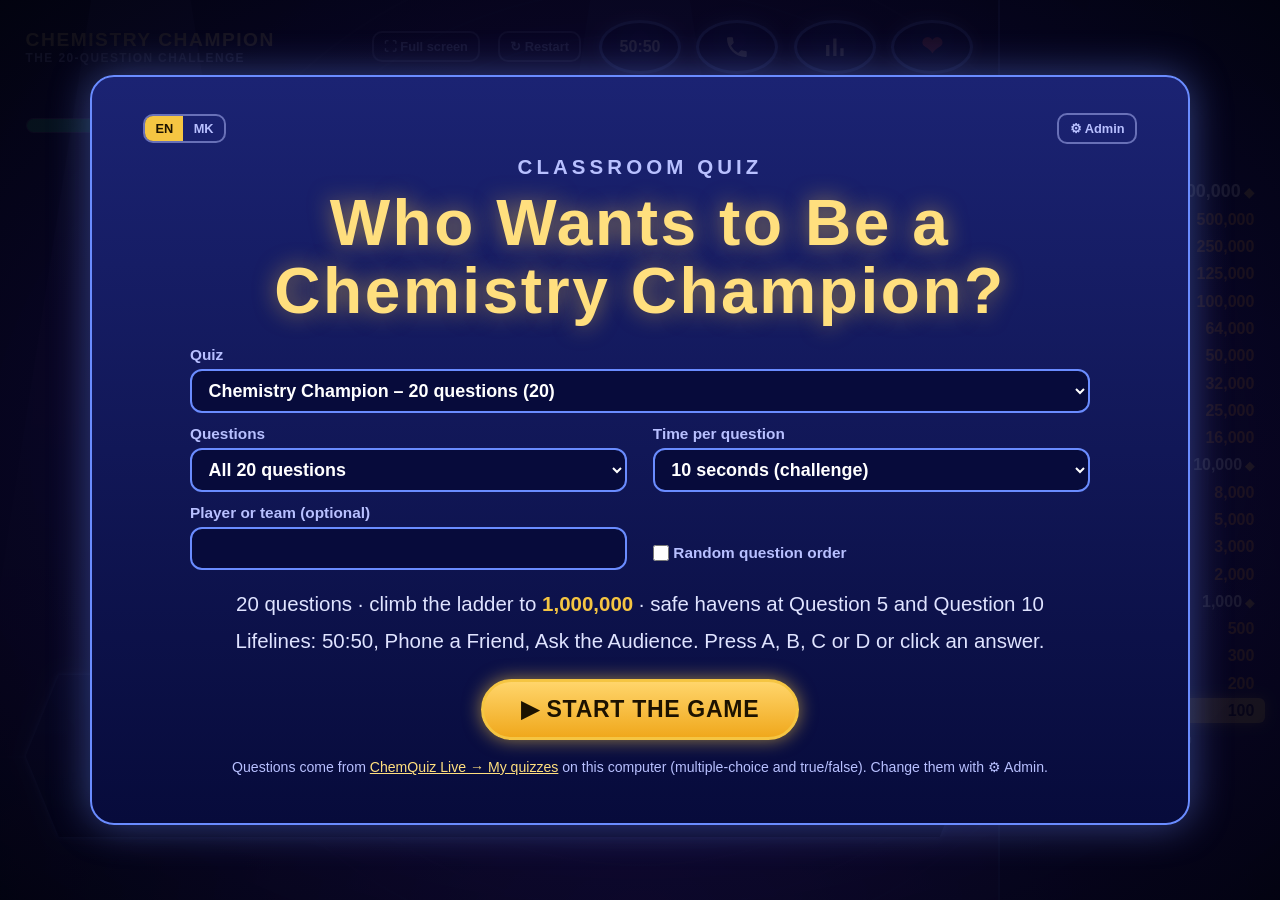
<file: chemquiz/champion/index.html>
<!DOCTYPE html>
<html lang="en">
<head>
<meta charset="UTF-8">
<meta name="viewport" content="width=device-width, initial-scale=1.0">
<title>Chemistry Champion</title>
<meta name="description" content="Classroom chemistry quiz game with a prize ladder, lifelines and an admin mode.">
<style>
  :root {
    --bg1: #05061a;
    --bg2: #120a3a;
    --bg3: #23125e;
    --gold: #f5c542;
    --gold2: #ffdf7e;
    --line: #6a8cff;
    --panel: #0b0f3d;
    --panel2: #141a5c;
    --text: #ffffff;
    --muted: #b8c0ff;
    --green: #1fbf5a;
    --red: #e0313b;
    --orange: #ff9d1e;
    --bg4: #3a1a8c;
    --hex1: #1b2373;
    --hex2: #070b3b;
  }
  * { box-sizing: border-box; margin: 0; padding: 0; }
  html, body { height: 100%; }
  body {
    font-family: "Segoe UI", "Trebuchet MS", Arial, sans-serif;
    color: var(--text);
    background: radial-gradient(ellipse at 50% 120%, var(--bg4) 0%, var(--bg3) 25%, var(--bg2) 55%, var(--bg1) 100%);
    overflow: hidden;
    user-select: none;
  }

  /* ---------- studio lights ---------- */
  .studio { position: fixed; inset: 0; pointer-events: none; overflow: hidden; z-index: 0; }
  .beam {
    position: absolute; top: -20%; width: 34vw; height: 140vh;
    background: linear-gradient(to bottom, rgba(160,140,255,0.28), rgba(120,90,255,0.06) 60%, transparent 85%);
    clip-path: polygon(45% 0, 55% 0, 100% 100%, 0 100%);
    filter: blur(6px);
    transform-origin: 50% 0;
    animation: sweep 9s ease-in-out infinite alternate;
  }
  .beam.b1 { left: -6vw;  animation-delay: 0s; }
  .beam.b2 { left: 33vw;  animation-delay: -3s; opacity: .7; }
  .beam.b3 { right: -6vw; animation-delay: -6s; }
  @keyframes sweep { from { transform: rotate(-14deg); } to { transform: rotate(14deg); } }
  .floor {
    position: absolute; left: 50%; bottom: -30vh; width: 120vw; height: 60vh; transform: translateX(-50%);
    background: radial-gradient(ellipse at center, rgba(110,80,255,0.45), transparent 65%);
  }
  .rings {
    position: absolute; left: 50%; top: 50%; width: 120vmin; height: 120vmin; transform: translate(-50%,-50%);
    border-radius: 50%;
    background: repeating-radial-gradient(circle, rgba(140,120,255,0.07) 0 2px, transparent 2px 46px);
    animation: spin 60s linear infinite;
  }
  @keyframes spin { to { transform: translate(-50%,-50%) rotate(360deg); } }

  /* ---------- layout ---------- */
  #app { position: relative; z-index: 1; height: 100vh; display: grid; grid-template-columns: 1fr minmax(260px, 22vw); }
  #main { display: flex; flex-direction: column; padding: 2.2vh 2vw 3vh; min-width: 0; }
  #ladder {
    background: linear-gradient(180deg, rgba(8,10,45,0.92), rgba(20,14,70,0.92));
    border-left: 2px solid rgba(106,140,255,0.5);
    padding: 1.6vh 1.2vw; display: flex; flex-direction: column; justify-content: center;
  }

  /* top bar */
  .topbar { display: flex; align-items: center; justify-content: space-between; gap: 2vw; }
  .brand { font-weight: 800; letter-spacing: .08em; font-size: clamp(14px, 1.5vw, 24px); color: var(--gold2); text-transform: uppercase; }
  .brand small { display: block; color: var(--muted); font-weight: 600; letter-spacing: .12em; font-size: .62em; }
  .lifelines { display: flex; gap: 1.2vw; }
  .life {
    width: clamp(64px, 6.4vw, 110px); height: clamp(42px, 4.2vw, 70px); border-radius: 50%;
    border: 3px solid var(--line); background: radial-gradient(circle at 50% 35%, var(--hex1), var(--hex2));
    color: #fff; font-weight: 800; font-size: clamp(13px, 1.25vw, 22px); cursor: pointer;
    box-shadow: 0 0 14px rgba(106,140,255,0.6); transition: transform .15s, opacity .3s;
    display: flex; align-items: center; justify-content: center; text-align: center; line-height: 1;
  }
  .life svg { width: 55%; height: 55%; fill: #fff; }
  .life:hover:not(:disabled) { transform: scale(1.08); }
  .life:disabled { opacity: .35; cursor: not-allowed; position: relative; }
  .life:disabled::after {
    content: ""; position: absolute; width: 110%; height: 4px; background: var(--red); transform: rotate(-28deg); border-radius: 2px;
  }
  .iconbtn {
    background: transparent; border: 2px solid rgba(184,192,255,.5); color: var(--muted); border-radius: 10px;
    padding: .45em .8em; font-size: clamp(12px, 1vw, 16px); cursor: pointer; font-weight: 700;
  }
  .iconbtn:hover { color: #fff; border-color: #fff; }

  /* timer */
  .timerwrap { margin-top: 2.2vh; display: flex; align-items: center; gap: 1.2vw; }
  .timerbar { flex: 1; height: clamp(12px, 1.6vh, 20px); border-radius: 20px; background: rgba(255,255,255,0.12); overflow: hidden; border: 1px solid rgba(255,255,255,.25); }
  .timerfill { height: 100%; width: 100%; background: linear-gradient(90deg, #22d36b, #f5c542, #ff4d4d); background-size: 300% 100%; transition: width .1s linear; }
  .timernum {
    width: clamp(54px, 5vw, 86px); height: clamp(54px, 5vw, 86px); border-radius: 50%; display: flex; align-items: center; justify-content: center;
    font-size: clamp(24px, 2.6vw, 44px); font-weight: 800; border: 3px solid var(--gold); background: rgba(10,12,60,.85);
    box-shadow: 0 0 18px rgba(245,197,66,.5);
  }
  .timernum.low { border-color: var(--red); color: #ff8b8b; animation: pulse .5s infinite alternate; }
  @keyframes pulse { to { transform: scale(1.08); } }

  /* question */
  .stage { flex: 1; display: flex; flex-direction: column; justify-content: flex-end; gap: 3vh; padding-bottom: 1vh; }
  .qmeta { text-align: center; color: var(--gold2); font-weight: 700; letter-spacing: .14em; text-transform: uppercase; font-size: clamp(14px, 1.4vw, 24px); }
  .qmeta span { color: var(--muted); }
  .hex {
    position: relative; background: linear-gradient(180deg, var(--hex1), var(--hex2));
    clip-path: polygon(3.5% 0, 96.5% 0, 100% 50%, 96.5% 100%, 3.5% 100%, 0 50%);
    padding: 0 6%;
  }
  .hexwrap { position: relative; filter: drop-shadow(0 0 2px var(--line)) drop-shadow(0 0 10px rgba(106,140,255,.45)); }
  .hexwrap::before { content: ""; position: absolute; left: -3vw; right: -3vw; top: 50%; height: 2px; background: linear-gradient(90deg, transparent, var(--line), transparent); z-index: -1; }
  .question {
    min-height: clamp(110px, 18vh, 220px); display: flex; align-items: center; justify-content: center; text-align: center;
    font-size: clamp(22px, 2.7vw, 52px); font-weight: 700; line-height: 1.25;
  }
  .answers { display: grid; grid-template-columns: 1fr 1fr; gap: 2.2vh 2.5vw; }
  .answer { cursor: pointer; transition: transform .12s; }
  .answer .hex { min-height: clamp(64px, 10vh, 120px); display: flex; align-items: center; gap: 1.2vw; font-size: clamp(18px, 2.1vw, 40px); font-weight: 600; transition: background .2s; }
  .answer .letter { color: var(--orange); font-weight: 900; min-width: 1.4em; }
  .answer:hover:not(.locked):not(.hidden) { transform: translateY(-2px); }
  .answer:hover:not(.locked):not(.hidden) .hex { background: linear-gradient(180deg, #2a3496, #0d1350); }
  .answer.selected .hex { background: linear-gradient(180deg, #ffb13b, #d46d00); color: #1b0f00; }
  .answer.selected .letter { color: #fff; }
  .answer.correct .hex { background: linear-gradient(180deg, #3ee07c, #0f8a3b); color: #fff; animation: flash .35s 4 alternate; }
  .answer.correct .letter { color: #fff; }
  .answer.wrong .hex { background: linear-gradient(180deg, #ff5a63, #a3141c); color: #fff; }
  .answer.wrong .letter { color: #fff; }
  .answer.hidden { visibility: hidden; }
  .answer.locked { cursor: default; }
  @keyframes flash { from { filter: brightness(1); } to { filter: brightness(1.45); } }
  .suspense .answer.selected .hex { animation: suspense .6s infinite alternate; }
  @keyframes suspense { from { filter: brightness(.85); } to { filter: brightness(1.3); } }

  /* ladder */
  .ladder-title { text-align: center; color: var(--gold2); font-weight: 800; letter-spacing: .12em; margin-bottom: 1vh; font-size: clamp(13px, 1.1vw, 18px); }
  .rungs { list-style: none; display: flex; flex-direction: column-reverse; gap: .25vh; }
  .rung {
    display: flex; justify-content: space-between; align-items: center; padding: .28vh .8vw; border-radius: 6px;
    font-size: clamp(13px, 1.25vw, 22px); font-weight: 700; color: var(--orange); line-height: 1.25;
  }
  .rung .n { color: var(--muted); width: 2.2em; }
  .rung.safe { color: #fff; }
  .rung.safe .amt::after { content: " ◆"; color: var(--gold); font-size: .75em; }
  .rung.done { opacity: .55; }
  .rung.current { background: linear-gradient(90deg, #f5a623, #ffcf5c); color: #1c1200; box-shadow: 0 0 14px rgba(245,197,66,.7); }
  .rung.current .n { color: #1c1200; }
  .rung.top { font-size: clamp(14px, 1.4vw, 25px); }
  .ladder-note { margin-top: 1.2vh; font-size: clamp(11px, .85vw, 14px); color: var(--muted); text-align: center; }

  /* overlays */
  .overlay {
    position: fixed; inset: 0; z-index: 20; display: none; align-items: center; justify-content: center;
    background: radial-gradient(ellipse at center, rgba(20,10,70,.86), rgba(2,3,15,.95));
  }
  .overlay.show { display: flex; animation: fadein .35s; }
  @keyframes fadein { from { opacity: 0; } }
  .card {
    width: min(92vw, 1100px); max-height: 92vh; overflow: auto; text-align: center; padding: 4vh 4vw;
    background: linear-gradient(180deg, var(--hex1), var(--hex2)); border: 2px solid var(--line);
    border-radius: 24px; box-shadow: 0 0 40px rgba(106,140,255,.45);
  }
  .card h1 { font-size: clamp(34px, 5vw, 86px); color: var(--gold2); letter-spacing: .04em; line-height: 1.05; text-shadow: 0 0 22px rgba(245,197,66,.55); }
  .card h2 { font-size: clamp(22px, 2.6vw, 44px); margin: 1.6vh 0; }
  .card p { font-size: clamp(16px, 1.6vw, 28px); color: #dfe3ff; margin: 1vh 0; line-height: 1.4; }
  .big { font-size: clamp(40px, 6vw, 110px) !important; font-weight: 900; color: var(--gold) !important; margin: 1vh 0 !important; }
  .btn {
    font-size: clamp(18px, 1.8vw, 32px); font-weight: 800; padding: .6em 1.6em; margin: 1.6vh .6vw 0; border-radius: 60px; cursor: pointer;
    border: 3px solid var(--gold); color: #1c1200; background: linear-gradient(180deg, #ffd56b, #f0a81c);
    box-shadow: 0 0 18px rgba(245,197,66,.6); letter-spacing: .03em;
  }
  .btn.ghost { background: transparent; color: #fff; border-color: var(--line); box-shadow: 0 0 14px rgba(106,140,255,.5); }
  .btn:hover { filter: brightness(1.1); transform: translateY(-1px); }
  .toggle { display: inline-flex; align-items: center; gap: .6em; font-size: clamp(15px, 1.4vw, 24px); color: var(--muted); margin-top: 2vh; cursor: pointer; }
  .toggle input { width: 1.2em; height: 1.2em; accent-color: var(--gold); }

  #teacherScreen { z-index: 22; }
  .final h2 { font-size: clamp(36px, 5vw, 90px); color: var(--gold2); font-style: italic; }

  /* audience chart */
  .chart { display: flex; justify-content: center; align-items: flex-end; gap: 3vw; height: 38vh; margin: 3vh 0 1vh; }
  .bar { width: clamp(50px, 7vw, 120px); display: flex; flex-direction: column; align-items: center; justify-content: flex-end; height: 100%; }
  .bar .fill { width: 100%; background: linear-gradient(180deg, #8fb0ff, #3a55d8); border: 2px solid #c9d6ff; border-radius: 8px 8px 0 0; height: 0; transition: height 1.4s cubic-bezier(.2,.8,.2,1); }
  .bar .pct { font-size: clamp(18px, 2vw, 36px); font-weight: 800; margin-bottom: .4vh; }
  .bar .lab { font-size: clamp(22px, 2.4vw, 42px); font-weight: 900; color: var(--orange); margin-top: .6vh; }

  .phone .bubble {
    display: inline-block; max-width: 760px; text-align: left; background: #fff; color: #161a3a; border-radius: 22px 22px 22px 4px;
    padding: 2.4vh 2vw; font-size: clamp(18px, 2vw, 34px); line-height: 1.4; margin-top: 2vh; box-shadow: 0 6px 30px rgba(0,0,0,.4);
  }
  .typing::after { content: "▍"; animation: blink .7s infinite; }
  @keyframes blink { 50% { opacity: 0; } }

  table.key { margin: 2vh auto 0; border-collapse: collapse; font-size: clamp(14px, 1.3vw, 22px); }
  table.key th, table.key td { border: 1px solid rgba(106,140,255,.45); padding: .45em .9em; text-align: left; }
  table.key th { background: rgba(245,197,66,.18); color: var(--gold2); }
  table.key tr.miss td { color: #ff9ea4; }
  .keygrid { display: grid; grid-template-columns: 1fr 1fr; gap: 0 2vw; }
  .scoretable { margin: 2vh auto 0; border-collapse: collapse; font-size: clamp(14px, 1.3vw, 22px); }
  .scoretable td { padding: .3em 1em; border-bottom: 1px solid rgba(255,255,255,.15); text-align: left; }
  .scoretable tr.me td { color: var(--gold); font-weight: 800; }

  .toast {
    position: fixed; left: 50%; top: 18vh; transform: translateX(-50%); z-index: 30; pointer-events: none;
    font-size: clamp(26px, 3.6vw, 64px); font-weight: 900; color: var(--gold2); text-shadow: 0 0 24px rgba(245,197,66,.8);
    opacity: 0; transition: opacity .3s; white-space: nowrap;
  }
  .toast.show { opacity: 1; }
  #confetti { position: fixed; inset: 0; z-index: 25; pointer-events: none; }

  .setup { display: grid; grid-template-columns: 1fr 1fr; gap: 1.4vh 2vw; text-align: left; margin: 2.4vh auto 0; max-width: 900px; }
  .setup label { display: flex; flex-direction: column; gap: .5vh; color: var(--muted); font-weight: 700; font-size: clamp(14px, 1.2vw, 20px); }
  .setup label.wide { grid-column: 1 / -1; }
  .setup select, .setup input[type=text] { font: inherit; font-size: clamp(16px, 1.4vw, 24px); font-weight: 700; color: #fff; background: var(--hex2); border: 2px solid var(--line); border-radius: 12px; padding: .5em .7em; }
  .setup .toggle { flex-direction: row; margin-top: 0; align-self: end; padding-bottom: .5em; }
  .note { font-size: clamp(13px, 1.1vw, 18px) !important; color: var(--muted) !important; }
  .note a { color: var(--gold2); }
  .warn { color: #ffb3b8 !important; font-weight: 700; }
  .cardtop { display: flex; justify-content: space-between; align-items: center; margin-bottom: 1vh; }
  .langsw { display: flex; gap: 0; border: 2px solid rgba(184,192,255,.5); border-radius: 10px; overflow: hidden; }
  .langsw button { background: transparent; color: var(--muted); border: 0; padding: .4em .8em; font-weight: 800; cursor: pointer; font-size: clamp(12px, 1vw, 16px); }
  .langsw button.on { background: var(--gold); color: #1c1200; }
  .life.heart { cursor: default; font-size: clamp(20px, 2vw, 34px); color: #ff6b81; }
  .life.used { opacity: .35; position: relative; }
  .life.used::after { content: ""; position: absolute; width: 110%; height: 4px; background: var(--red); transform: rotate(-28deg); border-radius: 2px; }

  /* ---------- admin ---------- */
  #adminScreen, #pinScreen { z-index: 40; }
  .admin { width: min(96vw, 1200px); text-align: left; padding: 2.4vh 2.4vw; display: flex; flex-direction: column; gap: 1.4vh; height: 92vh; }
  .admin h2 { margin: 0; color: var(--gold2); font-size: clamp(22px, 2vw, 34px); }
  .adhead { display: flex; justify-content: space-between; align-items: center; gap: 1vw; }
  .tabs { display: flex; flex-wrap: wrap; gap: .5vw; border-bottom: 2px solid rgba(106,140,255,.4); padding-bottom: 1vh; }
  .tab { background: transparent; border: 2px solid transparent; color: var(--muted); font-weight: 800; font-size: clamp(13px, 1vw, 17px); padding: .45em .9em; border-radius: 10px; cursor: pointer; }
  .tab.on { background: var(--gold); color: #1c1200; }
  .tab:hover:not(.on) { border-color: var(--line); color: #fff; }
  .pane { flex: 1; overflow: auto; padding-right: .6vw; font-size: clamp(14px, 1.1vw, 18px); }
  .pane h3 { color: var(--gold2); margin: 1.6vh 0 .8vh; font-size: clamp(16px, 1.3vw, 22px); }
  .pane h3:first-child { margin-top: 0; }
  .frm { display: grid; grid-template-columns: repeat(auto-fill, minmax(260px, 1fr)); gap: 1.2vh 1.4vw; }
  .frm label, .fld { display: flex; flex-direction: column; gap: .4vh; color: var(--muted); font-weight: 700; }
  .frm label.wide { grid-column: 1 / -1; }
  .admin input[type=text], .admin input[type=number], .admin input[type=password], .admin select, .admin textarea {
    font: inherit; font-weight: 600; color: #fff; background: rgba(0,0,0,.35); border: 2px solid rgba(106,140,255,.6); border-radius: 10px; padding: .45em .65em; width: 100%; }
  .admin textarea { resize: vertical; }
  .admin input:focus, .admin select:focus, .admin textarea:focus { outline: 2px solid var(--gold); }
  .chk { display: flex !important; flex-direction: row !important; align-items: center; gap: .6em; color: #fff !important; font-weight: 700; cursor: pointer; }
  .chk input { width: 1.2em; height: 1.2em; accent-color: var(--gold); flex: 0 0 auto; }
  .hint { color: var(--muted); font-size: .85em; font-weight: 600; margin: .4vh 0; }
  .card.admin p { font-size: clamp(13px, 1vw, 16px); margin: .5vh 0; line-height: 1.4; }
  .card.admin p.hint, .card.admin span.hint { color: var(--muted); }
  .sbtn { font: inherit; font-weight: 800; font-size: clamp(13px, 1vw, 17px); padding: .5em 1.1em; border-radius: 30px; cursor: pointer; border: 2px solid var(--gold); background: linear-gradient(180deg, #ffd56b, #f0a81c); color: #1c1200; }
  .sbtn.ghost { background: transparent; color: #fff; border-color: var(--line); }
  .sbtn.danger { background: transparent; color: #ff9ea4; border-color: #ff9ea4; }
  .row { display: flex; flex-wrap: wrap; gap: .8vw; align-items: center; margin: 1vh 0; }
  .lt { border-collapse: collapse; width: 100%; max-width: 720px; }
  .lt td, .lt th { padding: .25em .6em; border-bottom: 1px solid rgba(255,255,255,.12); text-align: left; }
  .lt th { color: var(--gold2); }
  .lt input[type=text] { padding: .25em .5em; }
  .themes { display: flex; flex-wrap: wrap; gap: 1vw; }
  .theme { border: 3px solid transparent; border-radius: 14px; padding: .6em 1em; cursor: pointer; color: #fff; font-weight: 800; min-width: 150px; text-align: center; }
  .theme.on { border-color: var(--gold); box-shadow: 0 0 14px rgba(245,197,66,.6); }
  .qed { background: rgba(0,0,0,.28); border: 2px solid rgba(106,140,255,.35); border-radius: 14px; padding: 1.2vh 1vw; margin-bottom: 1.2vh; display: flex; flex-direction: column; gap: .8vh; }
  .qed.err { border-color: var(--red); }
  .qed .qh { display: flex; gap: .6vw; align-items: center; flex-wrap: wrap; }
  .qed .qh b { color: var(--gold2); min-width: 2.4em; }
  .qed .qh select { width: auto; }
  .qed .sp { flex: 1; }
  .ib { font: inherit; font-weight: 800; background: rgba(255,255,255,.1); color: #fff; border: 0; border-radius: 8px; padding: .3em .7em; cursor: pointer; }
  .ib.del { color: #ff9ea4; }
  .ib:disabled { opacity: .35; cursor: default; }
  .opts2 { display: grid; grid-template-columns: 1fr 1fr; gap: .8vh 1vw; }
  .opt2 { display: flex; align-items: center; gap: .5em; }
  .opt2 .L { color: var(--orange); font-weight: 900; width: 1.2em; }
  .opt2 input[type=radio] { width: 1.2em; height: 1.2em; accent-color: #3ee07c; flex: 0 0 auto; }
  .qerr { color: #ff9ea4; font-weight: 800; }
  .qerr:empty { display: none; }
  .ro { color: var(--muted); font-style: italic; }
  .admsg { background: var(--gold); color: #1c1200; font-weight: 800; border-radius: 10px; padding: .5em .9em; }
  .admsg.err { background: #ffd0d4; color: #8a0f18; }
  .hist { border-collapse: collapse; width: 100%; font-size: .95em; }
  .hist th, .hist td { padding: .35em .6em; border-bottom: 1px solid rgba(255,255,255,.12); text-align: left; }
  .hist th { color: var(--gold2); position: sticky; top: 0; background: var(--hex2); }
  .hist td.num { text-align: right; font-variant-numeric: tabular-nums; }
  .pinbox { width: min(92vw, 460px); }
  .pinbox input { font: inherit; font-size: 32px; text-align: center; letter-spacing: .3em; width: 100%; padding: .4em; border-radius: 12px; border: 2px solid var(--line); background: rgba(0,0,0,.35); color: #fff; margin-top: 2vh; }
  @media (max-width: 900px) {
    .setup, .opts2 { grid-template-columns: 1fr; }
    #app { grid-template-columns: 1fr; }
    #ladder { display: none; }
    .answers { grid-template-columns: 1fr; }
  }
</style>
</head>
<body>
<div class="studio"><div class="rings"></div><div class="beam b1"></div><div class="beam b2"></div><div class="beam b3"></div><div class="floor"></div></div>

<div id="app">
  <section id="main">
    <div class="topbar">
      <div class="brand"><span id="brandName">Chemistry Champion</span><small id="brandSub">The 20-Question Challenge</small></div>
      <div style="display:flex; align-items:center; gap:1.4vw;">
        <button class="iconbtn" id="fsBtn" data-i="fullscreen">⛶ Full screen</button>
        <button class="iconbtn" id="restartTop" data-i="restart">↻ Restart</button>
        <div class="lifelines">
          <button class="life" id="ll5050" title="50:50">50:50</button>
          <button class="life" id="llPhone"><svg viewBox="0 0 24 24"><path d="M6.6 10.8a15.1 15.1 0 0 0 6.6 6.6l2.2-2.2a1 1 0 0 1 1-.25 11.4 11.4 0 0 0 3.6.57 1 1 0 0 1 1 1V20a1 1 0 0 1-1 1A17 17 0 0 1 3 4a1 1 0 0 1 1-1h3.5a1 1 0 0 1 1 1c0 1.25.2 2.45.57 3.57a1 1 0 0 1-.25 1z"/></svg></button>
          <button class="life" id="llAudience"><svg viewBox="0 0 24 24"><path d="M4 20V10h3v10H4zm6.5 0V4h3v16h-3zM17 20v-7h3v7h-3z"/></svg></button>
          <div class="life heart" id="llExtra" hidden>❤</div>
        </div>
      </div>
    </div>

    <div class="timerwrap" id="timerwrap">
      <div class="timerbar"><div class="timerfill" id="timerFill"></div></div>
      <div class="timernum" id="timerNum">10</div>
    </div>

    <div class="stage">
      <div class="qmeta" id="qmeta"></div>
      <div class="hexwrap"><div class="hex question" id="question">…</div></div>
      <div class="answers" id="answers"></div>
    </div>
  </section>

  <aside id="ladder">
    <div class="ladder-title" id="ladderTitle">MONEY LADDER</div>
    <ol class="rungs" id="rungs"></ol>
    <div class="ladder-note" id="ladderNote"></div>
  </aside>
</div>

<!-- start -->
<div class="overlay show" id="startScreen">
  <div class="card">
    <div class="cardtop">
      <div class="langsw" role="group" aria-label="Language"><button data-lang="en">EN</button><button data-lang="mk">MK</button></div>
      <button class="iconbtn" id="adminBtn" data-i="admin">⚙ Admin</button>
    </div>
    <p style="letter-spacing:.2em; color:var(--muted); font-weight:700;" id="startLabel">CLASSROOM QUIZ</p>
    <h1 id="startTitle">Who Wants to Be a<br>Chemistry Champion?</h1>
    <div class="setup">
      <label class="wide"><span data-i="quiz">Quiz</span><select id="quizSel"></select></label>
      <label><span data-i="questions">Questions</span><select id="countSel"></select></label>
      <label><span data-i="timePer">Time per question</span><select id="timeSel"></select></label>
      <label><span data-i="player">Player or team (optional)</span><input type="text" id="playerIn" maxlength="30" autocomplete="off"></label>
      <label class="toggle"><input type="checkbox" id="shuffleChk"> <span data-i="randomOrder">Random question order</span></label>
    </div>
    <p id="startInfo" style="margin-top:2.2vh;"></p>
    <p id="llInfo"></p>
    <p class="warn" id="startWarn" hidden></p>
    <button class="btn" id="startBtn" data-i="startBtn">▶ START THE GAME</button>
    <p class="note" style="margin-top:2vh;" id="startNote"></p>
  </div>
</div>

<!-- final answer confirm -->
<div class="overlay" id="confirmScreen">
  <div class="card final">
    <h2 data-i="finalQ">Is that your final answer?</h2>
    <p id="confirmChoice"></p>
    <button class="btn" id="yesBtn" data-i="yes">YES — LOCK IT IN</button>
    <button class="btn ghost" id="noBtn" data-i="no">NO, LET ME THINK</button>
  </div>
</div>

<!-- phone -->
<div class="overlay" id="phoneScreen">
  <div class="card phone">
    <h2 data-i="phoneTitle">📞 Phone a Friend</h2>
    <p id="phoneWho"></p>
    <div class="bubble"><span id="phoneMsg" class="typing"></span></div><br>
    <button class="btn" id="phoneClose" data-i="thanks">THANKS, BACK TO THE GAME</button>
  </div>
</div>

<!-- audience -->
<div class="overlay" id="audienceScreen">
  <div class="card">
    <h2 data-i="audTitle">📊 Ask the Audience</h2>
    <div class="chart" id="chart"></div>
    <button class="btn" id="audClose" data-i="back">BACK TO THE GAME</button>
  </div>
</div>

<!-- end -->
<div class="overlay" id="endScreen">
  <div class="card" id="endCard"></div>
</div>

<!-- teacher -->
<div class="overlay" id="teacherScreen">
  <div class="card">
    <h2 style="color:var(--gold2)" data-i="keyTitle">🏆 Answer Key – Teacher's Copy</h2>
    <div class="keygrid" id="keyGrid"></div>
    <h2 style="margin-top:3vh;" data-i="scoring">⭐ Scoring</h2>
    <table class="scoretable" id="scoreTable"></table>
    <button class="btn ghost" id="teacherClose" data-i="close">CLOSE</button>
    <button class="btn" id="teacherRestart" data-i="restartBtn">↻ RESTART</button>
  </div>
</div>

<!-- admin PIN -->
<div class="overlay" id="pinScreen">
  <div class="card pinbox">
    <h2 data-i="pinTitle">🔒 Admin PIN</h2>
    <input type="password" id="pinIn" inputmode="numeric" maxlength="12" autocomplete="off" aria-label="PIN">
    <p class="warn" id="pinErr"></p>
    <button class="btn" id="pinOk">OK</button>
    <button class="btn ghost" id="pinCancel" data-i="cancel">CANCEL</button>
  </div>
</div>

<!-- admin -->
<div class="overlay" id="adminScreen">
  <div class="card admin">
    <div class="adhead"><h2 data-i="adminTitle">⚙ Admin – game settings</h2><button class="sbtn" id="adminClose" data-i="done">Done</button></div>
    <div class="tabs" id="tabs"></div>
    <div class="admsg" id="adMsg" hidden></div>
    <div class="pane" id="pane"></div>
  </div>
</div>

<div class="toast" id="toast"></div>
<canvas id="confetti"></canvas>
<script>
// ===================== BUILT-IN QUIZ (exactly as supplied) =====================
const BUILTIN = [
  { part: "PART 1 – CHEMISTRY IN EVERYDAY LIFE", q: "What is the chemical formula of water?", a: ["CO₂", "H₂O", "O₂", "NaCl"], c: 1 },
  { part: "PART 1 – CHEMISTRY IN EVERYDAY LIFE", q: "Which gas do humans need to breathe to survive?", a: ["Nitrogen", "Hydrogen", "Oxygen", "Carbon dioxide"], c: 2 },
  { part: "PART 1 – CHEMISTRY IN EVERYDAY LIFE", q: "What happens when ice melts?", a: ["It changes into gas.", "It changes into liquid water.", "It changes into oxygen.", "It disappears."], c: 1 },
  { part: "PART 1 – CHEMISTRY IN EVERYDAY LIFE", q: "Which acid is naturally found in lemons?", a: ["Sulfuric acid", "Hydrochloric acid", "Citric acid", "Nitric acid"], c: 2 },
  { part: "PART 1 – CHEMISTRY IN EVERYDAY LIFE", q: "What is the chemical name of table salt?", a: ["Sodium chloride", "Calcium carbonate", "Sodium hydroxide", "Carbon dioxide"], c: 0 },
  { part: "PART 1 – CHEMISTRY IN EVERYDAY LIFE", q: "Which gas makes balloons float?", a: ["Oxygen", "Carbon dioxide", "Helium", "Hydrogen"], c: 2 },
  { part: "PART 2 – ATOMS AND ELEMENTS", q: "What is the smallest unit of an element that retains its chemical properties?", a: ["Molecule", "Atom", "Cell", "Compound"], c: 1 },
  { part: "PART 2 – ATOMS AND ELEMENTS", q: "What is the chemical symbol for gold?", a: ["Go", "Gd", "Au", "Ag"], c: 2 },
  { part: "PART 2 – ATOMS AND ELEMENTS", q: "Which element is found in the graphite used in pencils?", a: ["Carbon", "Sulfur", "Iron", "Calcium"], c: 0 },
  { part: "PART 2 – ATOMS AND ELEMENTS", q: "Which metal is liquid at room temperature?", a: ["Iron", "Copper", "Aluminium", "Mercury"], c: 3 },
  { part: "PART 2 – ATOMS AND ELEMENTS", q: "Which particles are found in the nucleus of an atom?", a: ["Electrons and protons", "Protons and neutrons", "Electrons and neutrons", "Only electrons"], c: 1 },
  { part: "PART 3 – CHEMICAL REACTIONS", q: "What happens when iron reacts with oxygen and water over time?", a: ["It melts.", "It rusts.", "It evaporates.", "It freezes."], c: 1 },
  { part: "PART 3 – CHEMICAL REACTIONS", q: "What gas is produced when vinegar reacts with baking soda?", a: ["Oxygen", "Hydrogen", "Carbon dioxide", "Nitrogen"], c: 2 },
  { part: "PART 3 – CHEMICAL REACTIONS", q: "Which of these is a chemical change?", a: ["Melting ice", "Cutting paper", "Breaking glass", "Burning wood"], c: 3 },
  { part: "PART 3 – CHEMICAL REACTIONS", q: "What is formed when sulphur dioxide reacts with water?", a: ["Sulphuric acid", "Sulphurous acid", "Hydrochloric acid", "Nitric acid"], c: 1 },
  { part: "PART 3 – CHEMICAL REACTIONS", q: "What is the pH value of pure water at room temperature?", a: ["1", "3", "7", "14"], c: 2 },
  { part: "PART 4 – CHEMISTRY AND OUR ENVIRONMENT", q: "Which gas do plants absorb during photosynthesis?", a: ["Oxygen", "Carbon dioxide", "Hydrogen", "Nitrogen"], c: 1 },
  { part: "PART 4 – CHEMISTRY AND OUR ENVIRONMENT", q: "Which substance can be used to remove limescale from a kettle?", a: ["Vinegar", "Cooking oil", "Sugar", "Salt"], c: 0 },
  { part: "PART 4 – CHEMISTRY AND OUR ENVIRONMENT", q: "Which of these substances is alkaline (basic)?", a: ["Lemon juice", "Vinegar", "Baking soda", "Orange juice"], c: 2 },
  { part: "PART 4 – CHEMISTRY AND OUR ENVIRONMENT", q: "Why should we never mix bleach with vinegar?", a: ["It produces harmless water.", "It can release toxic chlorine gas.", "It produces oxygen.", "It makes the mixture freeze."], c: 1 },
];
const BUILTIN_ID = "sample-champion", BUILTIN_TITLE = "Chemistry Champion – 20 questions";
const LIB_KEY = "chemquiz-library-v1", CFG_KEY = "chemchampion-settings-v1", HIST_KEY = "chemchampion-history-v1";
const DEFAULT_LADDER = [100, 200, 300, 500, 1000, 2000, 3000, 5000, 8000, 10000, 16000, 25000, 32000, 50000, 64000, 100000, 125000, 250000, 500000, 1000000];
const LETTERS = ["A", "B", "C", "D"];
const MAX_Q = 20, MIN_Q = 5;

// ===================== TEXTS: English / Macedonian =====================
const T = {
  en: {
    fullscreen: "⛶ Full screen", restart: "↻ Restart", admin: "⚙ Admin",
    label: "CLASSROOM QUIZ", title: "Who Wants to Be a<br>Chemistry Champion?", brand: "Chemistry Champion", challenge: "The {n}-Question Challenge",
    quiz: "Quiz", questions: "Questions", timePer: "Time per question", player: "Player or team (optional)", randomOrder: "Random question order",
    allN: "All {n} questions", randN: "{n} random questions", secs: "{n} seconds", challengeTag: " (challenge)", noTimer: "No timer",
    startInfo: "{n} questions · climb the ladder to {top}", safeInfo: " · safe havens at {list}", qn: "Question {n}", and: "and",
    llInfo: "Lifelines: {list}. Press A, B, C or D or click an answer.", noLl: "No lifelines. Press A, B, C or D or click an answer.",
    fifty: "50:50", phone: "Phone a Friend", audience: "Ask the Audience", extra: "Extra life",
    startBtn: "▶ START THE GAME", startNote: "Questions come from {link} on this computer (multiple-choice and true/false). Change them with ⚙ Admin.", link: "ChemQuiz Live → My quizzes",
    tooFew: "This quiz has only {n} multiple-choice or true/false questions; the game needs at least {min}.", skipped: "{n} number / gap-fill question(s) are skipped in this game.",
    ladderMoney: "MONEY LADDER", ladderPoints: "POINTS LADDER", ladderPlain: "LADDER", safeNote: "◆ Safe havens: {list}", noSafe: "No safe havens",
    qmeta: "Question {n} <span>of {N} · for {amt}</span>",
    finalQ: "Is that your final answer?", yes: "YES — LOCK IT IN", no: "NO, LET ME THINK",
    phoneTitle: "📞 Phone a Friend", calling: "Calling your friend {name}…", thanks: "THANKS, BACK TO THE GAME",
    sure: ["I'm pretty sure", "I studied this last week —", "Easy one!", "I'd go with"], unsure: ["Hmm… I think", "Not 100% sure, but maybe", "I'm guessing a bit here —"], phoneMsg: "{lead} it's {L}: {ans}.",
    audTitle: "📊 Ask the Audience", back: "BACK TO THE GAME",
    locking: "Locking it in…", correctT: "Correct! {amt}", safeHaven: " — SAFE HAVEN!", timeUp: "⏰ Time's up!", extraUsed: "❤ Extra life used — try again!", wrongNext: "Not quite — next question",
    champion: "CHEMISTRY CHAMPION!", gameOver: "GAME OVER", practiceDone: "PRACTICE COMPLETE", timeRanOut: "Time ran out on Question {n}.", wrongOn: "Wrong answer on Question {n}.",
    correctWas: "The correct answer was", totalWon: "Total won", kept: "You kept your safe haven winnings.", notReached: "You did not reach a safe haven.",
    score: "Score: {c} / {n} — {r}", restartBtn: "↻ RESTART", teacherBtn: "👩‍🏫 TEACHER MODE",
    keyTitle: "🏆 Answer Key – Teacher's Copy", question: "Question", correctAns: "Correct answer", scoring: "⭐ Scoring", correctAnswers: "Correct answers", result: "Result", close: "CLOSE",
    ratings: ["Chemistry Genius! 🥇", "Excellent!", "Very Good!", "Good!", "Keep Practising!"],
    pinTitle: "🔒 Admin PIN", pinWrong: "Wrong PIN.", cancel: "CANCEL",
    // admin
    adminTitle: "⚙ Admin – game settings", done: "Done", saved: "Saved.",
    tGeneral: "General", tQuestions: "Questions", tLadder: "Ladder", tRules: "Rules", tHelpers: "Lifeline helpers", tLook: "Look & sound", tResults: "Results", tSecurity: "PIN & backup",
    language: "Language", aLabel: "Small label above the title", aTitle: "Game title", aBrand: "Name at the top left", aSub: "Subtitle at the top left", blankDefault: "Leave empty for the default text.", subHint: "Use {n} for the number of questions.",
    aQuiz: "Quiz to edit", newQuiz: "+ New quiz", delQuiz: "Delete quiz", quizTitle: "Quiz title", addMc: "+ Multiple choice", addTf: "+ True / False", saveQuiz: "Save quiz",
    mc: "Multiple choice", tf: "True / False", qText: "Question text", answerX: "Answer {L}", optional: " (optional)", tickCorrect: "Tick the correct answer. Leave C or D empty for fewer answers.",
    topic: "Topic", page: "Book page", time: "Time (s)", trueT: "True", falseT: "False", isCorrect: "{x} is correct",
    roNote: "{type} question – edit it in ChemQuiz Live (it is skipped in this game).", num: "Number", gap: "Gap fill",
    errText: "Write the question text.", errTwo: "Give at least two answers.", errTick: "Tick the correct answer (it must not be empty).", errFix: "Fix the questions marked in red, then save again.", errTitle: "Give the quiz a title.",
    quizSaved: "Quiz saved – it is also in ChemQuiz Live → My quizzes.", confirmDelQuiz: "Delete the quiz “{t}”? This cannot be undone.", confirmDelQ: "Delete question {n}?", unsaved: "You have unsaved question changes. Discard them?", newQuizName: "New quiz",
    builtinNote: "This is the built-in quiz. Saving creates your own editable copy in the library.",
    unit: "Prize unit", uNone: "No unit (numbers only)", uPoints: "Points", uMkd: "Denars (ден.)", uEur: "Euro (€)", uUsd: "Dollar ($)", uCustom: "Custom", unitText: "Custom unit text", unitPos: "Position", before: "Before the number", after: "After the number",
    ladderHint: "Prize for each question in a 20-question game. Tick ◆ for safe havens. Shorter games use a shortened ladder automatically.", qcol: "Question", prize: "Prize", safe: "◆ Safe", resetLadder: "Reset ladder", preview: "Preview",
    timerDefault: "Default time per question", useQTime: "Use a question's own time if it has one", confirmOn: "Ask “Is that your final answer?”", suspense: "Suspense pause before the answer is revealed", sec: "{n} s",
    onWrong: "When the answer is wrong", wrongEnd: "Game over (classic)", wrongCont: "Practice: show the answer and continue", lifelines: "Lifelines", extraHint: "Extra life: the first wrong answer does not count; the student tries again.",
    friends: "Friends' names for “Phone a Friend”", friendsHint: "One per line or separated by commas – for example your students' names.", friendAcc: "How often the friend is right", audAcc: "How often the audience favours the right answer",
    sound: "Sound effects", volume: "Volume", confetti: "Confetti on a win", theme: "Colour theme", thClassic: "Classic purple", thOcean: "Ocean blue", thEmerald: "Emerald", thCrimson: "Crimson", testSound: "Test sound",
    histOn: "Save every finished game in the results history", histEmpty: "No games saved yet.", date: "Date", playerC: "Player / team", wonC: "Won", outcome: "Outcome", oWin: "Champion", oLose: "Game over", oPractice: "Practice",
    exportXlsx: "Download Excel", clearHist: "Clear history", confirmClear: "Delete all saved results?", nGames: "{n} games saved on this computer.",
    pinSet: "Admin PIN", pinHint: "With a PIN, students cannot open ⚙ Admin by accident. It is simple protection on this computer, not real security.", newPin: "New PIN (4–12 digits)", setPin: "Save PIN", removePin: "Remove PIN", pinOn: "A PIN is set.", pinOff: "No PIN is set.", pinBad: "Use 4 to 12 digits.", pinSaved: "PIN saved.", pinRemoved: "PIN removed.",
    backup: "Backup", backupHint: "Saves all settings (and optionally the results history) to a file, to keep or to move to another computer.", exportSet: "Export settings", inclHist: "Include results history", importSet: "Import settings", resetAll: "Reset all settings", confirmReset: "Reset all game settings to the defaults? (Quizzes and results stay.)", imported: "Settings imported.", badFile: "This file is not a Chemistry Champion settings file.",
  },
  mk: {
    fullscreen: "⛶ Цел екран", restart: "↻ Од почеток", admin: "⚙ Админ",
    label: "КВИЗ ЗА ЧАС", title: "Кој сака да биде<br>шампион по хемија?", brand: "Шампион по хемија", challenge: "Предизвик од {n} прашања",
    quiz: "Квиз", questions: "Прашања", timePer: "Време по прашање", player: "Играч или тим (опционално)", randomOrder: "Случаен редослед на прашањата",
    allN: "Сите {n} прашања", randN: "{n} случајни прашања", secs: "{n} секунди", challengeTag: " (предизвик)", noTimer: "Без тајмер",
    startInfo: "{n} прашања · искачи се до {top}", safeInfo: " · безбедни зони: {list}", qn: "прашање {n}", and: "и",
    llInfo: "Помош: {list}. Притисни A, B, C или D или кликни на одговор.", noLl: "Без помош. Притисни A, B, C или D или кликни на одговор.",
    fifty: "50:50", phone: "Повикај пријател", audience: "Прашај ја публиката", extra: "Дополнителен живот",
    startBtn: "▶ ЗАПОЧНИ ЈА ИГРАТА", startNote: "Прашањата се од {link} на овој компјутер (со избор и точно/неточно). Се менуваат преку ⚙ Админ.", link: "ChemQuiz Live → Мои квизови",
    tooFew: "Овој квиз има само {n} прашања со избор или точно/неточно; играта бара најмалку {min}.", skipped: "{n} прашања со број / дополнување се прескокнуваат во оваа игра.",
    ladderMoney: "СКАЛИЛО НА НАГРАДИ", ladderPoints: "СКАЛИЛО НА ПОЕНИ", ladderPlain: "СКАЛИЛО", safeNote: "◆ Безбедни зони: {list}", noSafe: "Без безбедни зони",
    qmeta: "Прашање {n} <span>од {N} · за {amt}</span>",
    finalQ: "Дали е тоа твојот конечен одговор?", yes: "ДА — ЗАКЛУЧИ", no: "НЕ, ДАЈ ДА РАЗМИСЛАМ",
    phoneTitle: "📞 Повикај пријател", calling: "Се јавуваш на {name}…", thanks: "БЛАГОДАРАМ, НАЗАД ВО ИГРАТА",
    sure: ["Сигурен сум,", "Го учев ова минатата недела —", "Лесно!", "Јас би одбрал"], unsure: ["Хмм… мислам дека", "Не сум 100% сигурен, но можеби", "Малку погодувам —"], phoneMsg: "{lead} одговорот е {L}: {ans}.",
    audTitle: "📊 Прашај ја публиката", back: "НАЗАД ВО ИГРАТА",
    locking: "Се заклучува…", correctT: "Точно! {amt}", safeHaven: " — БЕЗБЕДНА ЗОНА!", timeUp: "⏰ Времето истече!", extraUsed: "❤ Искористен е дополнителниот живот — обиди се пак!", wrongNext: "Неточно — следно прашање",
    champion: "ШАМПИОН ПО ХЕМИЈА!", gameOver: "КРАЈ НА ИГРАТА", practiceDone: "ВЕЖБАТА Е ЗАВРШЕНА", timeRanOut: "Времето истече на прашање {n}.", wrongOn: "Погрешен одговор на прашање {n}.",
    correctWas: "Точниот одговор беше", totalWon: "Вкупно освоено", kept: "Ја задржа наградата од безбедната зона.", notReached: "Не стигна до безбедна зона.",
    score: "Резултат: {c} / {n} — {r}", restartBtn: "↻ ОД ПОЧЕТОК", teacherBtn: "👩‍🏫 ЗА НАСТАВНИКОТ",
    keyTitle: "🏆 Клуч со одговори – за наставникот", question: "Прашање", correctAns: "Точен одговор", scoring: "⭐ Оценување", correctAnswers: "Точни одговори", result: "Резултат", close: "ЗАТВОРИ",
    ratings: ["Генијалец по хемија! 🥇", "Одлично!", "Многу добро!", "Добро!", "Вежбај уште!"],
    pinTitle: "🔒 Админ PIN", pinWrong: "Погрешен PIN.", cancel: "ОТКАЖИ",
    adminTitle: "⚙ Админ – поставки на играта", done: "Готово", saved: "Зачувано.",
    tGeneral: "Општо", tQuestions: "Прашања", tLadder: "Скалило", tRules: "Правила", tHelpers: "Помош", tLook: "Изглед и звук", tResults: "Резултати", tSecurity: "PIN и резервна копија",
    language: "Јазик", aLabel: "Мал натпис над насловот", aTitle: "Наслов на играта", aBrand: "Име горе лево", aSub: "Поднаслов горе лево", blankDefault: "Остави празно за стандардниот текст.", subHint: "Користи {n} за бројот на прашања.",
    aQuiz: "Квиз за уредување", newQuiz: "+ Нов квиз", delQuiz: "Избриши квиз", quizTitle: "Наслов на квизот", addMc: "+ Со избор", addTf: "+ Точно / Неточно", saveQuiz: "Зачувај квиз",
    mc: "Со избор (A–D)", tf: "Точно / Неточно", qText: "Текст на прашањето", answerX: "Одговор {L}", optional: " (опционално)", tickCorrect: "Означи го точниот одговор. Остави C или D празно за помалку одговори.",
    topic: "Тема", page: "Страна", time: "Време (с)", trueT: "Точно", falseT: "Неточно", isCorrect: "{x} е точно",
    roNote: "Прашање „{type}“ – уреди го во ChemQuiz Live (се прескокнува во оваа игра).", num: "Број", gap: "Дополнување",
    errText: "Напиши го текстот на прашањето.", errTwo: "Внеси најмалку два одговора.", errTick: "Означи го точниот одговор (не смее да е празен).", errFix: "Поправи ги прашањата означени со црвено, па зачувај повторно.", errTitle: "Дај наслов на квизот.",
    quizSaved: "Квизот е зачуван – го има и во ChemQuiz Live → Мои квизови.", confirmDelQuiz: "Да се избрише квизот „{t}“? Ова не може да се врати.", confirmDelQ: "Да се избрише прашање {n}?", unsaved: "Имаш незачувани промени во прашањата. Да се отфрлат?", newQuizName: "Нов квиз",
    builtinNote: "Ова е вградениот квиз. Со зачувување се прави твоја копија во библиотеката што може да се уредува.",
    unit: "Единица за наградата", uNone: "Без единица (само броеви)", uPoints: "Поени", uMkd: "Денари (ден.)", uEur: "Евра (€)", uUsd: "Долари ($)", uCustom: "Друго", unitText: "Текст на единицата", unitPos: "Позиција", before: "Пред бројот", after: "По бројот",
    ladderHint: "Награда за секое прашање во игра од 20 прашања. Означи ◆ за безбедни зони. Пократките игри автоматски користат скратено скалило.", qcol: "Прашање", prize: "Награда", safe: "◆ Безбедна", resetLadder: "Врати го скалилото", preview: "Преглед",
    timerDefault: "Стандардно време по прашање", useQTime: "Користи го времето на прашањето ако е зададено", confirmOn: "Прашај „Дали е тоа твојот конечен одговор?“", suspense: "Пауза пред откривање на одговорот", sec: "{n} с",
    onWrong: "Кога одговорот е погрешен", wrongEnd: "Крај на играта (класично)", wrongCont: "Вежба: покажи го одговорот и продолжи", lifelines: "Помош", extraHint: "Дополнителен живот: првиот погрешен одговор не се брои; ученикот се обидува пак.",
    friends: "Имиња на пријатели за „Повикај пријател“", friendsHint: "Едно во ред или одделени со запирка – на пример имињата на учениците.", friendAcc: "Колку често пријателот е во право", audAcc: "Колку често публиката го претпочита точниот одговор",
    sound: "Звучни ефекти", volume: "Јачина", confetti: "Конфети при победа", theme: "Боја на темата", thClassic: "Класична виолетова", thOcean: "Океанско сина", thEmerald: "Смарагдна", thCrimson: "Темноцрвена", testSound: "Пробај звук",
    histOn: "Зачувај ја секоја завршена игра во историјата на резултати", histEmpty: "Сè уште нема зачувани игри.", date: "Датум", playerC: "Играч / тим", wonC: "Освоено", outcome: "Исход", oWin: "Шампион", oLose: "Крај", oPractice: "Вежба",
    exportXlsx: "Преземи Excel", clearHist: "Избриши историја", confirmClear: "Да се избришат сите зачувани резултати?", nGames: "{n} игри зачувани на овој компјутер.",
    pinSet: "Админ PIN", pinHint: "Со PIN, учениците не можат случајно да го отворат ⚙ Админ. Ова е едноставна заштита на овој компјутер, не вистинска безбедност.", newPin: "Нов PIN (4–12 цифри)", setPin: "Зачувај PIN", removePin: "Отстрани PIN", pinOn: "Поставен е PIN.", pinOff: "Нема PIN.", pinBad: "Користи од 4 до 12 цифри.", pinSaved: "PIN-от е зачуван.", pinRemoved: "PIN-от е отстранет.",
    backup: "Резервна копија", backupHint: "Ги зачувува сите поставки (и по избор историјата на резултати) во датотека, за чување или пренос на друг компјутер.", exportSet: "Извези поставки", inclHist: "Вклучи ја историјата на резултати", importSet: "Увези поставки", resetAll: "Врати ги сите поставки", confirmReset: "Да се вратат сите поставки на стандардните? (Квизовите и резултатите остануваат.)", imported: "Поставките се увезени.", badFile: "Оваа датотека не е датотека со поставки за Шампион по хемија.",
  },
};
const THEMES = {
  classic: { bg1: "#05061a", bg2: "#120a3a", bg3: "#23125e", bg4: "#3a1a8c", line: "#6a8cff", hex1: "#1b2373", hex2: "#070b3b" },
  ocean:   { bg1: "#020d17", bg2: "#06283d", bg3: "#0b4a6b", bg4: "#1479a3", line: "#4fd1ff", hex1: "#0e4a6e", hex2: "#04192a" },
  emerald: { bg1: "#03140d", bg2: "#073826", bg3: "#0c5a3c", bg4: "#15885a", line: "#5ef0b0", hex1: "#0f5a3e", hex2: "#04241a" },
  crimson: { bg1: "#160308", bg2: "#3d0a16", bg3: "#651227", bg4: "#9c1f3c", line: "#ff7a9c", hex1: "#6b1a2e", hex2: "#260710" },
};

// ===================== SETTINGS =====================
const DEFAULTS = {
  lang: "en", label: "", title: "", brand: "", subtitle: "",
  unit: { mode: "none", text: "", pos: "after" }, ladder: DEFAULT_LADDER.slice(), safe: [4, 9],
  timer: 10, useQTime: true, confirm: true, suspense: 2.2, onWrong: "end",
  ll: { fifty: true, phone: true, audience: true, extra: false },
  friends: "Maria, Luka, Elena, Stefan, Ana, David, Sara, Marko", friendAcc: 80, audAcc: 100,
  sound: true, volume: 80, confetti: true, theme: "classic", history: true, pin: "",
};
let CFG = loadCfg();
function loadCfg() {
  let c = {};
  try { c = JSON.parse(localStorage.getItem(CFG_KEY)) || {}; } catch (e) {}
  return mergeCfg(c);
}
function mergeCfg(c) {
  const d = JSON.parse(JSON.stringify(DEFAULTS));
  const o = Object.assign(d, c || {});
  o.unit = Object.assign({}, DEFAULTS.unit, (c && c.unit) || {});
  o.ll = Object.assign({}, DEFAULTS.ll, (c && c.ll) || {});
  if (!Array.isArray(o.ladder) || o.ladder.length !== 20 || o.ladder.some((v) => !(+v >= 0))) o.ladder = DEFAULT_LADDER.slice();
  o.ladder = o.ladder.map(Number);
  if (!Array.isArray(o.safe)) o.safe = [4, 9];
  o.safe = o.safe.map(Number).filter((i) => i >= 0 && i < 19);
  if (!T[o.lang]) o.lang = "en";
  if (!THEMES[o.theme]) o.theme = "classic";
  return o;
}
let cfgOk = true;
function saveCfg() { try { localStorage.setItem(CFG_KEY, JSON.stringify(CFG)); cfgOk = true; } catch (e) { cfgOk = false; } }

const $ = (id) => document.getElementById(id);
const esc = (s) => String(s == null ? "" : s).replace(/[&<>"']/g, (m) => ({ "&": "&amp;", "<": "&lt;", ">": "&gt;", '"': "&quot;", "'": "&#39;" }[m]));
function t(k, v) {
  let s = T[CFG.lang][k]; if (s === undefined) s = T.en[k]; if (s === undefined) return k;
  if (v && typeof s === "string") s = s.replace(/\{(\w+)\}/g, (m, x) => (v[x] !== undefined ? v[x] : m));
  return s;
}
const fmtNum = (n) => String(Math.round(Number(n) || 0)).replace(/\B(?=(\d{3})+(?!\d))/g, CFG.lang === "mk" ? "." : ",");
function unitParts() {
  const u = CFG.unit;
  switch (u.mode) {
    case "points": return ["", CFG.lang === "mk" ? " поени" : " pts"];
    case "mkd": return ["", " ден."];
    case "eur": return ["€", ""];
    case "usd": return ["$", ""];
    case "custom": return u.pos === "before" ? [u.text || "", ""] : ["", u.text ? " " + u.text : ""];
    default: return ["", ""];
  }
}
const fmt = (n) => { const [a, b] = unitParts(); return a + fmtNum(n) + b; };
function listJoin(arr) { return arr.length <= 1 ? arr.join("") : arr.slice(0, -1).join(", ") + " " + t("and") + " " + arr[arr.length - 1]; }
function applyTheme() {
  const th = THEMES[CFG.theme], r = document.documentElement.style;
  Object.entries(th).forEach(([k, v]) => r.setProperty("--" + k, v));
}
function hashPin(p) { let h = 2166136261; for (const ch of "cc|" + p) { h ^= ch.charCodeAt(0); h = Math.imul(h, 16777619); } return (h >>> 0).toString(36); }
function friendList() { const f = String(CFG.friends || "").split(/[\n,;]+/).map((s) => s.trim()).filter(Boolean); return f.length ? f : ["Maria"]; }

// ===================== QUIZ LIBRARY (shared with ChemQuiz Live) =====================
const uid = () => "z" + Date.now().toString(36) + Math.random().toString(36).slice(2, 7);
function readLib() { try { const v = JSON.parse(localStorage.getItem(LIB_KEY)); if (Array.isArray(v)) return v; } catch (e) {} return null; }
function writeLib(lib) { try { localStorage.setItem(LIB_KEY, JSON.stringify(lib)); return true; } catch (e) { return false; } }
const sentence = (s) => s.charAt(0) + s.slice(1).toLowerCase();
function builtinQuiz() {
  return { id: BUILTIN_ID, title: BUILTIN_TITLE, updated: Date.now(), qs: BUILTIN.map((x) => ({ t: "mc", q: x.q, a: x.a.slice(), c: x.c, topic: sentence(x.part.split("– ")[1] || "") })) };
}
function allQuizzes() {   // full quizzes (all question types), library first
  const lib = readLib() || [];
  const list = lib.filter((z) => z && Array.isArray(z.qs));
  if (!list.some((z) => z.id === BUILTIN_ID)) list.unshift(builtinQuiz());
  return list;
}
const playable = (q) => (q.t === "mc" || q.t === "tf") && Array.isArray(q.a) && q.a.length >= 2 && q.c >= 0 && q.c < q.a.length && q.q;
function loadQuizzes() {
  return allQuizzes().map((z) => {
    const qs = z.qs.filter(playable).map((q) => ({ t: q.t, part: (q.topic || "").toUpperCase(), q: q.q, a: q.a.slice(0, 4), c: q.c, time: q.time || 0 }));
    return { id: z.id, title: z.title, qs, skipped: z.qs.length - qs.length };
  });
}
let QUIZZES = [];
function fillQuizSelect() {
  QUIZZES = loadQuizzes();
  const want = new URLSearchParams(location.search).get("quiz");
  const prev = $("quizSel").value;
  $("quizSel").innerHTML = QUIZZES.map((z) => `<option value="${esc(z.id)}">${esc(z.title)} (${z.qs.length})</option>`).join("");
  const pick = [prev, want].find((id) => id && QUIZZES.some((z) => z.id === id));
  if (pick) $("quizSel").value = pick;
  onQuizChange();
}
function currentQuiz() { return QUIZZES.find((z) => z.id === $("quizSel").value) || QUIZZES[0]; }
function onQuizChange() {
  const z = currentQuiz(), n = z.qs.length, prev = +$("countSel").value;
  const opts = [];
  if (n <= MAX_Q) opts.push([n, t("allN", { n })]);
  [5, 10, 15, 20].filter((k) => k < n && k >= MIN_Q).forEach((k) => opts.push([k, t("randN", { n: k })]));
  $("countSel").innerHTML = opts.map(([v, s]) => `<option value="${v}">${s}</option>`).join("");
  $("countSel").value = String(opts.some((o) => o[0] === prev) ? prev : Math.min(n, MAX_Q));
  updateStartInfo();
}

// ===================== LADDER / RATINGS =====================
let QUESTIONS = [], LADDER = DEFAULT_LADDER.slice(), SAFE = [4, 9], TIME_LIMIT = 10, SCORING = [];
const RATING_STEPS = [0.9, 0.75, 0.6, 0.45, 0];
function planLadder(n) {
  n = Math.max(2, n);
  LADDER = n === 20 ? CFG.ladder.slice() : Array.from({ length: n }, (_, i) => CFG.ladder[Math.round((i * 19) / (n - 1))]);
  SAFE = [...new Set(CFG.safe.map((s) => (n === 20 ? s : Math.round((s * (n - 1)) / 19))))].filter((i) => i >= 0 && i < n - 1).sort((a, b) => a - b);
  const labels = t("ratings");
  SCORING = RATING_STEPS.map((r, i) => {
    const min = Math.ceil(r * n - 1e-9), max = i === 0 ? n : Math.ceil(RATING_STEPS[i - 1] * n - 1e-9) - 1;
    return { min, max, label: labels[i] };
  }).filter((s) => s.min <= s.max);
}
const safeList = () => listJoin(SAFE.map((i) => t("qn", { n: i + 1 })));
function ladderTitle() { const m = CFG.unit.mode; return t(m === "points" ? "ladderPoints" : m === "none" ? "ladderPlain" : "ladderMoney"); }

// ===================== START SCREEN / LANGUAGE =====================
function llNames() {
  return [["fifty", "fifty"], ["phone", "phone"], ["audience", "audience"], ["extra", "extra"]].filter(([k]) => CFG.ll[k]).map(([, n]) => t(n));
}
function fillTimeSelect() {
  const vals = [10, 15, 20, 30, 45, 60];
  if (CFG.timer > 0 && !vals.includes(+CFG.timer)) vals.push(+CFG.timer), vals.sort((a, b) => a - b);
  const keep = $("timeSel").dataset.touched ? $("timeSel").value : String(CFG.timer);
  $("timeSel").innerHTML = vals.map((v) => `<option value="${v}">${t("secs", { n: v })}${v === 10 ? t("challengeTag") : ""}</option>`).join("") + `<option value="0">${t("noTimer")}</option>`;
  $("timeSel").value = [...$("timeSel").options].some((o) => o.value === keep) ? keep : String(CFG.timer);
}
function updateStartInfo() {
  const z = currentQuiz(); if (!z) return;
  const n = Math.min(+$("countSel").value || 0, z.qs.length);
  const warn = $("startWarn");
  if (z.qs.length < MIN_Q) {
    warn.hidden = false; warn.textContent = t("tooFew", { n: z.qs.length, min: MIN_Q });
    $("startBtn").disabled = true; $("startInfo").textContent = ""; return;
  }
  $("startBtn").disabled = false;
  warn.hidden = !z.skipped; warn.textContent = z.skipped ? t("skipped", { n: z.skipped }) : "";
  planLadder(n);
  $("startInfo").innerHTML = t("startInfo", { n, top: `<b style="color:var(--gold)">${esc(fmt(LADDER[LADDER.length - 1]))}</b>` }) + (SAFE.length ? t("safeInfo", { list: safeList() }) : "");
}
function renderStart() {
  $("startLabel").textContent = CFG.label || t("label");
  $("startTitle").innerHTML = CFG.title ? esc(CFG.title) : t("title");
  $("brandName").textContent = CFG.brand || t("brand");
  const ll = llNames();
  $("llInfo").textContent = ll.length ? t("llInfo", { list: ll.join(", ") }) : t("noLl");
  $("startNote").innerHTML = t("startNote", { link: `<a href="../" target="_blank" rel="noopener">${esc(t("link"))}</a>` });
  document.querySelectorAll(".langsw button").forEach((b) => b.classList.toggle("on", b.dataset.lang === CFG.lang));
  fillTimeSelect();
  if (QUIZZES.length) onQuizChange();
}
function applyLang() {
  document.documentElement.lang = CFG.lang;
  document.querySelectorAll("[data-i]").forEach((el) => (el.textContent = t(el.dataset.i)));
  $("llPhone").title = t("phone"); $("llAudience").title = t("audience"); $("llExtra").title = t("extra");
  $("ladderTitle").textContent = ladderTitle();
  document.title = (CFG.brand || t("brand")) + " – " + (CFG.lang === "mk" ? "квиз" : "quiz");
  renderStart();
}
function applyAll() {
  applyTheme(); applyLang();
  $("ll5050").style.display = CFG.ll.fifty ? "" : "none";
  $("llPhone").style.display = CFG.ll.phone ? "" : "none";
  $("llAudience").style.display = CFG.ll.audience ? "" : "none";
  $("llExtra").hidden = !CFG.ll.extra;
}

function shuffle(a) { for (let i = a.length - 1; i > 0; i--) { const j = Math.floor(Math.random() * (i + 1)); [a[i], a[j]] = [a[j], a[i]]; } return a; }
let GAME = { quiz: "", player: "", token: 0 };
function prepareGame() {
  const z = currentQuiz(), n = Math.min(+$("countSel").value, z.qs.length);
  let idx = z.qs.map((_, i) => i);
  if (n < idx.length) { idx = shuffle(idx).slice(0, n); if (!$("shuffleChk").checked) idx.sort((a, b) => a - b); }
  else if ($("shuffleChk").checked) shuffle(idx);
  QUESTIONS = idx.map((i) => z.qs[i]);
  planLadder(QUESTIONS.length);
  TIME_LIMIT = +$("timeSel").value;
  timerOn = TIME_LIMIT > 0;
  GAME.quiz = z.title; GAME.player = $("playerIn").value.trim(); GAME.token++;
  $("brandSub").textContent = (CFG.subtitle || t("challenge")).replace("{n}", QUESTIONS.length);
  $("ladderTitle").textContent = ladderTitle();
  $("ladderNote").textContent = SAFE.length ? t("safeNote", { list: SAFE.map((i) => i + 1).join(", ") }) : t("noSafe");
  buildLadder();
}

// ===================== STATE =====================
let cur = 0, correctCount = 0, locked = false, hidden = [], usedLL = {}, selected = -1;
let timerOn = true, timeLeft = 10, curLimit = 10, timerId = null, timerPaused = false, lastTick = 0;
let history = [];   // per question: chosen index or -1 (timeout) / undefined
const later = (fn, ms) => { const tok = GAME.token; setTimeout(() => { if (tok === GAME.token) fn(); }, ms); };
const ansLabel = (Q, k) => (Q.t === "tf" ? [t("trueT"), t("falseT")][k] : Q.a[k]);

// ===================== SOUND (generated, works offline) =====================
let actx = null;
function tone(freq, dur, type = "sine", vol = 0.15, delay = 0) {
  if (!CFG.sound) return;
  try {
    actx = actx || new (window.AudioContext || window.webkitAudioContext)();
    const o = actx.createOscillator(), g = actx.createGain();
    o.type = type; o.frequency.value = freq;
    const tt = actx.currentTime + delay, v = Math.max(0.0005, vol * (CFG.volume / 100));
    g.gain.setValueAtTime(0, tt); g.gain.linearRampToValueAtTime(v, tt + 0.02); g.gain.exponentialRampToValueAtTime(0.0001, tt + dur);
    o.connect(g); g.connect(actx.destination); o.start(tt); o.stop(tt + dur + 0.05);
  } catch (e) {}
}
const sfx = {
  correct() { [523, 659, 784, 1047].forEach((f, i) => tone(f, 0.35, "triangle", 0.16, i * 0.11)); },
  wrong() { tone(220, 0.5, "sawtooth", 0.12); tone(160, 0.8, "sawtooth", 0.12, 0.25); },
  lock() { tone(110, 1.6, "sine", 0.2); tone(165, 1.6, "sine", 0.1); },
  tick() { tone(900, 0.06, "square", 0.05); },
  win() { [523, 659, 784, 1047, 784, 1047, 1319].forEach((f, i) => tone(f, 0.45, "triangle", 0.16, i * 0.16)); },
};

// ===================== BUILD UI =====================
function buildLadder() {
  const ol = $("rungs"); ol.innerHTML = "";
  LADDER.forEach((v, i) => {
    const li = document.createElement("li");
    li.className = "rung" + (SAFE.includes(i) ? " safe" : "") + (i === LADDER.length - 1 ? " top safe" : "");
    li.id = "rung" + i;
    li.innerHTML = `<span class="n">${i + 1}</span><span class="amt">${esc(fmt(v))}</span>`;
    ol.appendChild(li);
  });
}
function updateLadder() {
  LADDER.forEach((_, i) => {
    const r = $("rung" + i); if (!r) return;
    r.classList.toggle("current", i === cur);
    r.classList.toggle("done", i < cur);
  });
}

function showQuestion() {
  locked = false; selected = -1; hidden = [];
  const Q = QUESTIONS[cur];
  $("qmeta").innerHTML = t("qmeta", { n: cur + 1, N: QUESTIONS.length, amt: esc(fmt(LADDER[cur])) });
  $("question").textContent = Q.q;
  const box = $("answers"); box.innerHTML = "";
  box.classList.remove("suspense");
  Q.a.forEach((_, i) => {
    const d = document.createElement("div");
    d.className = "answer"; d.dataset.i = i;
    d.innerHTML = `<div class="hexwrap"><div class="hex"><span class="letter">${LETTERS[i]}:</span><span>${esc(ansLabel(Q, i))}</span></div></div>`;
    d.onclick = () => choose(i);
    box.appendChild(d);
  });
  updateLadder();
  ["ll5050", "llPhone", "llAudience"].forEach((id) => ($(id).disabled = !!usedLL[id]));
  if (Q.a.length < 3) $("ll5050").disabled = true;   // nothing to remove on a 2-answer question
  $("llExtra").classList.toggle("used", !!usedLL.extra);
  startTimer();
}

// ===================== TIMER =====================
function startTimer() {
  stopTimer();
  const Q = QUESTIONS[cur];
  curLimit = CFG.useQTime && Q.time ? Q.time : TIME_LIMIT || 10;
  timeLeft = curLimit; timerPaused = false;
  $("timerwrap").style.visibility = timerOn ? "visible" : "hidden";
  renderTimer();
  if (!timerOn) return;
  lastTick = performance.now();
  let lastSec = curLimit;
  timerId = setInterval(() => {
    const now = performance.now();
    if (!timerPaused) {
      timeLeft -= (now - lastTick) / 1000;
      const s = Math.ceil(timeLeft);
      if (s < lastSec && s <= 3 && s > 0) sfx.tick();
      lastSec = s;
      if (timeLeft <= 0) { timeLeft = 0; renderTimer(); stopTimer(); timeUp(); return; }
      renderTimer();
    }
    lastTick = now;
  }, 100);
}
function stopTimer() { if (timerId) clearInterval(timerId); timerId = null; }
function pauseTimer(p) { timerPaused = p; lastTick = performance.now(); }
function renderTimer() {
  const pct = Math.max(0, timeLeft / curLimit) * 100;
  const f = $("timerFill");
  f.style.width = pct + "%";
  f.style.backgroundPosition = (100 - pct) + "% 0";
  const n = $("timerNum");
  n.textContent = Math.ceil(timeLeft);
  n.classList.toggle("low", timeLeft <= 3);
}

// ===================== ANSWERING =====================
function answerEls() { return [...document.querySelectorAll(".answer")]; }

function choose(i) {
  if (locked || hidden.includes(i) || anyModalOpen() || !QUESTIONS[cur] || i >= QUESTIONS[cur].a.length) return;
  selected = i;
  answerEls().forEach((el, k) => el.classList.toggle("selected", k === i));
  if (!CFG.confirm) return lockAnswer(i);
  pauseTimer(true);
  $("confirmChoice").innerHTML = `<b style="color:var(--orange)">${LETTERS[i]}:</b> ${esc(ansLabel(QUESTIONS[cur], i))}`;
  $("confirmScreen").classList.add("show");
}
$("noBtn").onclick = () => {
  $("confirmScreen").classList.remove("show");
  answerEls().forEach((el) => el.classList.remove("selected"));
  selected = -1;
  pauseTimer(false);
};
$("yesBtn").onclick = () => {
  $("confirmScreen").classList.remove("show");
  lockAnswer(selected);
};

function lockAnswer(i) {
  locked = true; stopTimer();
  answerEls().forEach((el) => el.classList.add("locked"));
  $("answers").classList.add("suspense");
  sfx.lock();
  const ms = Math.round((+CFG.suspense || 0) * 1000);
  if (ms >= 800) toast(t("locking"), ms - 300);
  later(() => reveal(i), ms);   // dramatic pause
}

function nextOrEnd(delay) {
  if (cur === QUESTIONS.length - 1) later(() => endGame(CFG.onWrong === "continue" && correctCount < QUESTIONS.length ? "practice" : "win"), delay);
  else later(() => { cur++; showQuestion(); }, delay);
}

function reveal(i) {
  $("answers").classList.remove("suspense");
  const Q = QUESTIONS[cur], els = answerEls();
  if (i === Q.c) {
    history[cur] = i;
    els[i].classList.remove("selected"); els[i].classList.add("correct");
    correctCount++;
    sfx.correct();
    if (cur === QUESTIONS.length - 1) nextOrEnd(1800);
    else { toast(t("correctT", { amt: fmt(LADDER[cur]) }) + (SAFE.includes(cur) && CFG.onWrong !== "continue" ? t("safeHaven") : ""), 1600); nextOrEnd(2100); }
    return;
  }
  // wrong answer (or -1 = time ran out)
  if (i >= 0 && CFG.ll.extra && !usedLL.extra) {
    usedLL.extra = true; $("llExtra").classList.add("used");
    els[i].classList.remove("selected"); els[i].classList.add("wrong");
    sfx.wrong(); toast(t("extraUsed"), 2000);
    later(() => {
      els[i].classList.remove("wrong"); els[i].classList.add("hidden"); hidden.push(i);
      locked = false; els.forEach((el) => el.classList.remove("locked"));
      startTimer();
    }, 2000);
    return;
  }
  history[cur] = i;
  if (i >= 0) { els[i].classList.remove("selected"); els[i].classList.add("wrong"); }
  els[Q.c].classList.add("correct");
  sfx.wrong();
  if (CFG.onWrong === "continue") { if (cur < QUESTIONS.length - 1) toast(t("wrongNext"), 1800); nextOrEnd(2800); }
  else later(() => endGame("lose"), 2800);
}

function timeUp() {
  if (locked) return;
  locked = true;
  closeModals();
  answerEls().forEach((el) => el.classList.add("locked"));
  toast(t("timeUp"), 1800);
  reveal(-1);
}

// ===================== LIFELINES =====================
function useLL(id) { usedLL[id] = true; $(id).disabled = true; }
function remaining() { return QUESTIONS[cur].a.map((_, k) => k).filter((k) => !hidden.includes(k)); }
function anyModalOpen() { return ["confirmScreen", "phoneScreen", "audienceScreen", "endScreen", "teacherScreen", "startScreen", "adminScreen", "pinScreen"].some((id) => $(id).classList.contains("show")); }

$("ll5050").onclick = () => {
  const Q = QUESTIONS[cur];
  if (!CFG.ll.fifty || locked || usedLL.ll5050 || anyModalOpen() || !Q) return;
  const wrongs = remaining().filter((k) => k !== Q.c);
  if (wrongs.length < 2) return;
  useLL("ll5050");
  const hide = shuffle(wrongs).slice(0, wrongs.length - 1);   // keep the correct answer and one wrong answer
  hidden = hidden.concat(hide);
  answerEls().forEach((el, k) => el.classList.toggle("hidden", hidden.includes(k)));
  tone(660, 0.2, "triangle", 0.12); tone(440, 0.25, "triangle", 0.12, 0.15);
};

$("llPhone").onclick = () => {
  if (!CFG.ll.phone || locked || usedLL.llPhone || anyModalOpen()) return;
  useLL("llPhone"); pauseTimer(true);
  const Q = QUESTIONS[cur], rem = remaining();
  let guess = Q.c;
  if (Math.random() * 100 >= +CFG.friendAcc) {
    const wrongs = rem.filter((k) => k !== Q.c);
    if (wrongs.length) guess = wrongs[Math.floor(Math.random() * wrongs.length)];
  }
  const pool = t(guess === Q.c ? "sure" : "unsure");
  const lead = pool[Math.floor(Math.random() * pool.length)];
  const fr = friendList(), name = fr[Math.floor(Math.random() * fr.length)];
  $("phoneWho").textContent = t("calling", { name });
  const msg = t("phoneMsg", { lead, L: LETTERS[guess], ans: ansLabel(Q, guess) });
  $("phoneScreen").classList.add("show");
  const el = $("phoneMsg"); el.textContent = ""; el.classList.add("typing");
  let k = 0;
  const tm = setInterval(() => { el.textContent = msg.slice(0, ++k); if (k >= msg.length) { clearInterval(tm); el.classList.remove("typing"); } }, 35);
};
$("phoneClose").onclick = () => { $("phoneScreen").classList.remove("show"); if (!locked) pauseTimer(false); };

$("llAudience").onclick = () => {
  if (!CFG.ll.audience || locked || usedLL.llAudience || anyModalOpen()) return;
  useLL("llAudience"); pauseTimer(true);
  const Q = QUESTIONS[cur], rem = remaining();
  let fav = Q.c;   // the answer the audience likes most
  const wr = rem.filter((k) => k !== Q.c);
  if (wr.length && Math.random() * 100 >= +CFG.audAcc) fav = wr[Math.floor(Math.random() * wr.length)];
  const votes = Q.a.map(() => 0);
  const others = rem.filter((k) => k !== fav);
  const top = others.length === 0 ? 100 : others.length === 1 ? 55 + Math.floor(Math.random() * 25) : 42 + Math.floor(Math.random() * 25);
  votes[fav] = top;
  let left = 100 - top;
  others.forEach((k, idx) => {
    if (idx === others.length - 1) { votes[k] = left; }
    else { const v = Math.floor(Math.random() * Math.min(left, top - 1)); votes[k] = v; left -= v; }
  });
  others.forEach((k) => { if (votes[k] >= votes[fav]) { const d = votes[k] - votes[fav] + 3; votes[k] -= d; votes[fav] += d; } });
  const chart = $("chart"); chart.innerHTML = "";
  Q.a.forEach((_, k) => {
    const b = document.createElement("div"); b.className = "bar";
    b.innerHTML = `<div class="pct">${hidden.includes(k) ? "" : votes[k] + "%"}</div><div class="fill"></div><div class="lab">${LETTERS[k]}</div>`;
    chart.appendChild(b);
  });
  $("audienceScreen").classList.add("show");
  requestAnimationFrame(() => setTimeout(() => {
    [...chart.querySelectorAll(".fill")].forEach((f, k) => (f.style.height = (hidden.includes(k) ? 0 : votes[k]) + "%"));
  }, 60));
};
$("audClose").onclick = () => { $("audienceScreen").classList.remove("show"); if (!locked) pauseTimer(false); };

function closeModals() { ["confirmScreen", "phoneScreen", "audienceScreen"].forEach((id) => $(id).classList.remove("show")); }

// ===================== END =====================
function rating(n) { return SCORING.find((s) => n >= s.min && n <= s.max) || SCORING[SCORING.length - 1]; }
const band = (s) => (s.min === s.max ? `${s.min}` : `${s.min}–${s.max}`);
function wonAmount(mode) {
  if (mode === "win") return LADDER[LADDER.length - 1];
  if (mode === "practice") return correctCount > 0 ? LADDER[correctCount - 1] : 0;
  const s = SAFE.filter((i) => i < cur);
  return s.length ? LADDER[s[s.length - 1]] : 0;
}

function endGame(mode) {
  stopTimer(); closeModals();
  const amount = wonAmount(mode), N = QUESTIONS.length;
  const r = rating(correctCount);
  const card = $("endCard");
  const scoreRows = SCORING.map((s) => `<tr class="${s === r ? "me" : ""}"><td>${band(s)}</td><td>${s.label}</td></tr>`).join("");
  const Q = QUESTIONS[cur], who = GAME.player ? `<p style="color:var(--muted); letter-spacing:.1em;">${esc(GAME.player)}</p>` : "";
  if (mode === "win") card.innerHTML = `${who}<h1>${t("champion")}</h1><p class="big">${esc(fmt(amount))}</p><h2>${t("score", { c: correctCount, n: N, r: r.label })}</h2>`;
  else if (mode === "practice") card.innerHTML = `${who}<h1>${t("practiceDone")}</h1><p style="margin-top:2vh;">${t("totalWon")}</p><p class="big">${esc(fmt(amount))}</p><h2>${t("score", { c: correctCount, n: N, r: r.label })}</h2>`;
  else card.innerHTML = `${who}<h1>${t("gameOver")}</h1>
       <p>${history[cur] === -1 ? t("timeRanOut", { n: cur + 1 }) : t("wrongOn", { n: cur + 1 })} ${t("correctWas")}
          <b style="color:#59f08f">${LETTERS[Q.c]}: ${esc(ansLabel(Q, Q.c))}</b>.</p>
       <p style="margin-top:2vh;">${t("totalWon")}</p>
       <p class="big">${esc(fmt(amount))}</p>
       <p>${amount > 0 ? t("kept") : t("notReached")}</p>
       <h2>${t("score", { c: correctCount, n: N, r: r.label })}</h2>`;
  card.innerHTML += `<table class="scoretable">${scoreRows}</table>
       <button class="btn" onclick="restart()">${t("restartBtn")}</button>
       <button class="btn ghost" onclick="showTeacher()">${t("teacherBtn")}</button>`;
  $("endScreen").classList.add("show");
  if (mode === "win") { sfx.win(); if (CFG.confetti) confetti(); }
  saveResult(mode, amount);
}

function showTeacher() {
  const rows = QUESTIONS.map((Q, i) => {
    const miss = history[i] !== undefined && history[i] !== Q.c;
    return `<tr class="${miss ? "miss" : ""}"><td>${i + 1}</td><td>${LETTERS[Q.c]} – ${esc(ansLabel(Q, Q.c))}</td></tr>`;
  });
  const half = Math.ceil(rows.length / 2), head = `<tr><th>${t("question")}</th><th>${t("correctAns")}</th></tr>`;
  $("keyGrid").innerHTML = `<table class="key">${head}${rows.slice(0, half).join("")}</table><table class="key">${head}${rows.slice(half).join("")}</table>`;
  $("scoreTable").innerHTML = `<tr><td><b>${t("correctAnswers")}</b></td><td><b>${t("result")}</b></td></tr>` +
    SCORING.map((s) => `<tr><td>${band(s)}</td><td>${s.label}</td></tr>`).join("");
  $("teacherScreen").classList.add("show");
}
$("teacherClose").onclick = () => $("teacherScreen").classList.remove("show");
$("teacherRestart").onclick = () => restart();

function restart() {
  stopTimer(); GAME.token++;
  ["confirmScreen", "phoneScreen", "audienceScreen", "endScreen", "teacherScreen"].forEach((id) => $(id).classList.remove("show"));
  stopConfetti();
  cur = 0; correctCount = 0; usedLL = {}; history = []; locked = false;
  $("answers").classList.remove("suspense");
  fillQuizSelect(); renderStart();
  $("startScreen").classList.add("show");
  updateLadder();
}
$("restartTop").onclick = restart;

$("startBtn").onclick = () => {
  if ($("startBtn").disabled) return;
  prepareGame();
  $("startScreen").classList.remove("show");
  cur = 0; correctCount = 0; usedLL = {}; history = [];
  try { actx = actx || new (window.AudioContext || window.webkitAudioContext)(); } catch (e) {}
  showQuestion();
};
$("quizSel").onchange = onQuizChange;
$("countSel").onchange = updateStartInfo;
$("timeSel").onchange = () => ($("timeSel").dataset.touched = "1");
document.querySelectorAll(".langsw button").forEach((b) => (b.onclick = () => { CFG.lang = b.dataset.lang; saveCfg(); applyLang(); }));
window.addEventListener("storage", (e) => {
  if (e.key === LIB_KEY && $("startScreen").classList.contains("show")) fillQuizSelect();
});

// ===================== RESULTS HISTORY =====================
function readHist() { try { const v = JSON.parse(localStorage.getItem(HIST_KEY)); if (Array.isArray(v)) return v; } catch (e) {} return []; }
function writeHist(h) { try { localStorage.setItem(HIST_KEY, JSON.stringify(h.slice(-1000))); } catch (e) {} }
function saveResult(mode, amount) {
  if (!CFG.history) return;
  const h = readHist();
  h.push({ d: Date.now(), p: GAME.player, q: GAME.quiz, n: QUESTIONS.length, c: correctCount, won: fmt(amount), o: mode, lang: CFG.lang, r: rating(correctCount).label });
  writeHist(h);
}

// ===================== MISC =====================
let toastT = null;
function toast(msg, ms) {
  const el = $("toast"); el.textContent = msg; el.classList.add("show");
  clearTimeout(toastT); toastT = setTimeout(() => el.classList.remove("show"), ms);
}
$("fsBtn").onclick = () => {
  if (!document.fullscreenElement) document.documentElement.requestFullscreen?.();
  else document.exitFullscreen?.();
};
document.addEventListener("keydown", (e) => {
  const tg = e.target && e.target.tagName;
  if (tg === "INPUT" || tg === "SELECT" || tg === "TEXTAREA") return;
  if ($("adminScreen").classList.contains("show") || $("pinScreen").classList.contains("show")) return;
  const k = e.key.toUpperCase();
  if ($("confirmScreen").classList.contains("show")) {
    if (k === "ENTER" || k === "Y") $("yesBtn").click();
    if (k === "ESCAPE" || k === "N") $("noBtn").click();
    return;
  }
  const i = LETTERS.indexOf(k);
  if (i >= 0) choose(i);
});

// ===================== CONFETTI =====================
let confettiRun = false;
function confetti() {
  const cv = $("confetti"), ctx = cv.getContext("2d");
  cv.width = innerWidth; cv.height = innerHeight;
  const cols = ["#f5c542", "#ffdf7e", "#6a8cff", "#ff5a8a", "#3ee07c", "#ffffff", "#b07cff"];
  const P = Array.from({ length: 260 }, () => ({
    x: Math.random() * cv.width, y: -20 - Math.random() * cv.height, w: 6 + Math.random() * 8, h: 10 + Math.random() * 10,
    vy: 2 + Math.random() * 4, vx: -1.5 + Math.random() * 3, r: Math.random() * 6, vr: -0.2 + Math.random() * 0.4,
    c: cols[Math.floor(Math.random() * cols.length)],
  }));
  confettiRun = true;
  (function frame() {
    if (!confettiRun) { ctx.clearRect(0, 0, cv.width, cv.height); return; }
    ctx.clearRect(0, 0, cv.width, cv.height);
    P.forEach((p) => {
      p.x += p.vx; p.y += p.vy; p.r += p.vr;
      if (p.y > cv.height + 20) { p.y = -20; p.x = Math.random() * cv.width; }
      ctx.save(); ctx.translate(p.x, p.y); ctx.rotate(p.r); ctx.fillStyle = p.c; ctx.fillRect(-p.w / 2, -p.h / 2, p.w, p.h); ctx.restore();
    });
    requestAnimationFrame(frame);
  })();
}
function stopConfetti() { confettiRun = false; }

// ===================== ADMIN =====================
const TABS = ["general", "questions", "ladder", "rules", "helpers", "look", "results", "security"];
const TAB_KEY = { general: "tGeneral", questions: "tQuestions", ladder: "tLadder", rules: "tRules", helpers: "tHelpers", look: "tLook", results: "tResults", security: "tSecurity" };
let adTab = "general";
const QE = { id: null, title: "", qs: [], dirty: false, builtin: false };

function openAdmin() {
  if (CFG.pin) { $("pinIn").value = ""; $("pinErr").textContent = ""; $("pinScreen").classList.add("show"); setTimeout(() => $("pinIn").focus(), 50); }
  else showAdmin();
}
function checkPin() {
  if (hashPin($("pinIn").value.trim()) === CFG.pin) { $("pinScreen").classList.remove("show"); showAdmin(); }
  else { $("pinErr").textContent = t("pinWrong"); $("pinIn").select(); }
}
function showAdmin() { QE.id = null; renderAdmin(); $("adminScreen").classList.add("show"); }
function closeAdmin() {
  if (QE.dirty && !confirm(t("unsaved"))) return;
  QE.dirty = false;
  $("adminScreen").classList.remove("show");
  fillQuizSelect(); applyAll();
}
let msgT = null;
function adMsg(text, err) {
  const m = $("adMsg"); m.hidden = !text; m.textContent = text || ""; m.classList.toggle("err", !!err);
  clearTimeout(msgT); if (text && !err) msgT = setTimeout(() => (m.hidden = true), 2200);
}
function renderAdmin() {
  $("tabs").innerHTML = TABS.map((k) => `<button class="tab ${k === adTab ? "on" : ""}" data-tab="${k}">${t(TAB_KEY[k])}</button>`).join("");
  document.querySelectorAll("#adminScreen [data-i]").forEach((el) => (el.textContent = t(el.dataset.i)));
  const p = $("pane");
  p.innerHTML = ({ general: paneGeneral, questions: paneQuestions, ladder: paneLadder, rules: paneRules, helpers: paneHelpers, look: paneLook, results: paneResults, security: paneSecurity })[adTab]();
}
const sel = (key, opts, cur, extra = "") => `<select data-cfg="${key}" ${extra}>${opts.map(([v, l]) => `<option value="${esc(v)}" ${String(v) === String(cur) ? "selected" : ""}>${esc(l)}</option>`).join("")}</select>`;
const chk = (key, on, label) => `<label class="chk"><input type="checkbox" data-cfg="${key}" ${on ? "checked" : ""}> ${esc(label)}</label>`;
const txt = (key, val, ph, extra = "") => `<input type="text" data-cfg="${key}" value="${esc(val)}" placeholder="${esc(ph)}" ${extra}>`;

function paneGeneral() {
  return `<div class="frm">
    <label>${t("language")}${sel("lang", [["en", "English"], ["mk", "Македонски"]], CFG.lang)}</label>
    <label class="wide">${t("aTitle")}${txt("title", CFG.title, t("title").replace("<br>", " "), 'maxlength="80"')}<span class="hint">${t("blankDefault")}</span></label>
    <label>${t("aLabel")}${txt("label", CFG.label, t("label"), 'maxlength="40"')}</label>
    <label>${t("aBrand")}${txt("brand", CFG.brand, t("brand"), 'maxlength="40"')}</label>
    <label class="wide">${t("aSub")}${txt("subtitle", CFG.subtitle, t("challenge"), 'maxlength="60"')}<span class="hint">${t("blankDefault")} ${t("subHint")}</span></label>
  </div>`;
}

function paneLadder() {
  const u = CFG.unit;
  const rows = CFG.ladder.map((v, i) => i).reverse().map((i) => `<tr><td>${i + 1}</td>
      <td><input type="text" inputmode="numeric" data-ladder="${i}" value="${CFG.ladder[i]}" style="max-width:160px"></td>
      <td>${i < 19 ? `<label class="chk"><input type="checkbox" data-safe="${i}" ${CFG.safe.includes(i) ? "checked" : ""}></label>` : "◆"}</td>
      <td class="ro" id="pv${i}">${esc(fmt(CFG.ladder[i]))}</td></tr>`).join("");
  return `<div class="frm">
      <label>${t("unit")}${sel("unit.mode", [["none", t("uNone")], ["points", t("uPoints")], ["mkd", t("uMkd")], ["eur", t("uEur")], ["usd", t("uUsd")], ["custom", t("uCustom")]], u.mode)}</label>
      <label>${t("unitText")}${txt("unit.text", u.text, "★", 'maxlength="12"')}</label>
      <label>${t("unitPos")}${sel("unit.pos", [["after", t("after")], ["before", t("before")]], u.pos)}</label>
    </div>
    <p class="hint" style="margin-top:1.4vh">${t("ladderHint")}</p>
    <table class="lt"><tr><th>${t("qcol")}</th><th>${t("prize")}</th><th>${t("safe")}</th><th>${t("preview")}</th></tr>${rows}</table>
    <div class="row"><button class="sbtn ghost" data-act="resetLadder">${t("resetLadder")}</button></div>`;
}

function paneRules() {
  const tv = [10, 15, 20, 30, 45, 60].map((v) => [v, t("secs", { n: v })]).concat([[0, t("noTimer")]]);
  const sv = [0.5, 1, 1.5, 2.2, 3, 4].map((v) => [v, t("sec", { n: String(v).replace(".", CFG.lang === "mk" ? "," : ".") })]);
  return `<div class="frm">
      <label>${t("timerDefault")}${sel("timer", tv, CFG.timer, "data-num")}</label>
      <label>${t("suspense")}${sel("suspense", sv, CFG.suspense, "data-num")}</label>
      <label>${t("onWrong")}${sel("onWrong", [["end", t("wrongEnd")], ["continue", t("wrongCont")]], CFG.onWrong)}</label>
      <div class="fld" style="justify-content:flex-end">${chk("useQTime", CFG.useQTime, t("useQTime"))}${chk("confirm", CFG.confirm, t("confirmOn"))}</div>
    </div>
    <h3>${t("lifelines")}</h3>
    <div class="frm">${chk("ll.fifty", CFG.ll.fifty, t("fifty"))}${chk("ll.phone", CFG.ll.phone, t("phone"))}${chk("ll.audience", CFG.ll.audience, t("audience"))}${chk("ll.extra", CFG.ll.extra, "❤ " + t("extra"))}</div>
    <p class="hint">${t("extraHint")}</p>`;
}

function paneHelpers() {
  const rng = (key, v) => `<div class="row"><input type="range" min="0" max="100" step="5" data-cfg="${key}" data-num value="${v}" style="flex:1; accent-color:var(--gold)"><b id="out_${key}" style="min-width:3.5em">${v}%</b></div>`;
  return `<div class="frm">
      <label class="wide">${t("friends")}<textarea data-cfg="friends" rows="4">${esc(CFG.friends)}</textarea><span class="hint">${t("friendsHint")}</span></label>
      <label>${t("friendAcc")}${rng("friendAcc", CFG.friendAcc)}</label>
      <label>${t("audAcc")}${rng("audAcc", CFG.audAcc)}</label>
    </div>`;
}

function paneLook() {
  const th = Object.entries(THEMES).map(([k, v]) => `<div class="theme ${CFG.theme === k ? "on" : ""}" data-theme="${k}" style="background:linear-gradient(135deg, ${v.bg4}, ${v.bg2}); border-color:${CFG.theme === k ? "" : v.line}">${t("th" + k.charAt(0).toUpperCase() + k.slice(1))}</div>`).join("");
  return `<div class="frm">
      <div class="fld">${chk("sound", CFG.sound, t("sound"))}</div>
      <label>${t("volume")}<div class="row"><input type="range" min="0" max="100" step="5" data-cfg="volume" data-num value="${CFG.volume}" style="flex:1; accent-color:var(--gold)"><b id="out_volume" style="min-width:3.5em">${CFG.volume}%</b><button class="sbtn ghost" data-act="testSound">${t("testSound")}</button></div></label>
      <div class="fld">${chk("confetti", CFG.confetti, t("confetti"))}</div>
    </div>
    <h3>${t("theme")}</h3><div class="themes">${th}</div>`;
}

function paneResults() {
  const h = readHist().slice().reverse();
  const loc = CFG.lang === "mk" ? "mk-MK" : "en-GB";
  const oc = { win: t("oWin"), lose: t("oLose"), practice: t("oPractice") };
  const rows = h.slice(0, 300).map((r) => `<tr><td>${esc(new Date(r.d).toLocaleString(loc, { dateStyle: "short", timeStyle: "short" }))}</td><td>${esc(r.p || "–")}</td><td>${esc(r.q)}</td>
      <td class="num">${r.c} / ${r.n}</td><td>${esc(r.r || "")}</td><td class="num">${esc(r.won)}</td><td>${esc(oc[r.o] || r.o)}</td></tr>`).join("");
  return `${chk("history", CFG.history, t("histOn"))}
    <div class="row"><span class="hint">${t("nGames", { n: h.length })}</span><span style="flex:1"></span>
      <button class="sbtn" data-act="exportHist" ${h.length ? "" : "disabled"}>${t("exportXlsx")}</button>
      <button class="sbtn danger" data-act="clearHist" ${h.length ? "" : "disabled"}>${t("clearHist")}</button></div>
    ${h.length ? `<table class="hist"><tr><th>${t("date")}</th><th>${t("playerC")}</th><th>${t("quiz")}</th><th>${t("score", { c: "", n: "", r: "" }).split(":")[0]}</th><th>${t("result")}</th><th>${t("wonC")}</th><th>${t("outcome")}</th></tr>${rows}</table>` : `<p class="hint">${t("histEmpty")}</p>`}`;
}

function paneSecurity() {
  return `<h3>${t("pinSet")}</h3><p class="hint">${t("pinHint")}</p>
    <p><b>${CFG.pin ? t("pinOn") : t("pinOff")}</b></p>
    <div class="row"><input type="password" id="newPin" inputmode="numeric" maxlength="12" placeholder="${esc(t("newPin"))}" style="max-width:260px" autocomplete="new-password">
      <button class="sbtn" data-act="setPin">${t("setPin")}</button>${CFG.pin ? `<button class="sbtn danger" data-act="removePin">${t("removePin")}</button>` : ""}</div>
    <h3>${t("backup")}</h3><p class="hint">${t("backupHint")}</p>
    <div class="row"><label class="chk"><input type="checkbox" id="inclHist" checked> ${t("inclHist")}</label></div>
    <div class="row"><button class="sbtn" data-act="exportSet">${t("exportSet")}</button><button class="sbtn ghost" data-act="importSet">${t("importSet")}</button>
      <button class="sbtn danger" data-act="resetAll">${t("resetAll")}</button><input type="file" id="setFile" accept=".json" hidden></div>`;
}

// ---------- question editor ----------
function editCopy(q) {
  if (q.t !== "mc" && q.t !== "tf") return { ro: true, orig: q };
  const e = { t: q.t, q: q.q || "", c: Number.isInteger(q.c) ? q.c : 0, topic: q.topic || "", ref: q.ref || "", time: q.time || "" };
  e.a = q.t === "tf" ? ["True", "False"] : (q.a || []).slice(0, 4).map(String);
  while (e.t === "mc" && e.a.length < 4) e.a.push("");
  e.extra = Object.assign({}, q);   // keep fields this editor does not show
  return e;
}
function loadQE(id) {
  const z = allQuizzes().find((x) => x.id === id) || allQuizzes()[0];
  QE.id = z.id; QE.title = z.title; QE.qs = z.qs.map(editCopy); QE.dirty = false;
  QE.builtin = !(readLib() || []).some((x) => x.id === z.id);
}
function paneQuestions() {
  if (!QE.id) loadQE($("quizSel").value || BUILTIN_ID);
  const list = allQuizzes();
  const opts = list.map((z) => `<option value="${esc(z.id)}" ${z.id === QE.id ? "selected" : ""}>${esc(z.title)} (${z.qs.length})</option>`).join("") +
    (list.some((z) => z.id === QE.id) ? "" : `<option value="${esc(QE.id)}" selected>${esc(QE.title)} *</option>`);
  const cards = QE.qs.map((q, i) => qCard(q, i)).join("");
  return `<div class="frm">
      <label>${t("aQuiz")}<select id="qeSel">${opts}</select></label>
      <label>${t("quizTitle")}<input type="text" id="qeTitle" value="${esc(QE.title)}" maxlength="80"></label>
    </div>
    <div class="row"><button class="sbtn ghost" data-act="newQuiz">${t("newQuiz")}</button>${QE.builtin ? "" : `<button class="sbtn danger" data-act="delQuiz">${t("delQuiz")}</button>`}</div>
    ${QE.builtin ? `<p class="hint">${t("builtinNote")}</p>` : ""}
    <div id="qeList" style="margin-top:1vh">${cards}</div>
    <div class="row" style="justify-content:center"><button class="sbtn ghost" data-act="addMc">${t("addMc")}</button><button class="sbtn ghost" data-act="addTf">${t("addTf")}</button>
      <span style="flex:1"></span><button class="sbtn" data-act="saveQuiz">${t("saveQuiz")}</button></div>`;
}
function qCard(q, i) {
  const n = QE.qs.length;
  const tools = `<span class="sp"></span><button class="ib" data-qa="up" data-n="${i}" ${i === 0 ? "disabled" : ""}>↑</button><button class="ib" data-qa="down" data-n="${i}" ${i === n - 1 ? "disabled" : ""}>↓</button><button class="ib del" data-qa="del" data-n="${i}">✕</button>`;
  if (q.ro) return `<div class="qed"><div class="qh"><b>${i + 1}</b><span class="ro">${esc(q.orig.q)}</span>${tools}</div><div class="ro">${t("roNote", { type: q.orig.t === "num" ? t("num") : t("gap") })}</div></div>`;
  const body = q.t === "mc"
    ? `<div class="opts2">${q.a.map((s, k) => `<label class="opt2"><input type="radio" name="qc${i}" data-qf="c" data-n="${i}" value="${k}" ${q.c === k ? "checked" : ""}><span class="L">${LETTERS[k]}</span><input type="text" data-qf="a" data-n="${i}" data-k="${k}" value="${esc(s)}" placeholder="${esc(t("answerX", { L: LETTERS[k] }) + (k > 1 ? t("optional") : ""))}"></label>`).join("")}</div><div class="hint">${t("tickCorrect")}</div>`
    : `<div class="row">${[t("trueT"), t("falseT")].map((s, k) => `<label class="chk"><input type="radio" name="qc${i}" data-qf="c" data-n="${i}" value="${k}" ${q.c === k ? "checked" : ""}> ${esc(t("isCorrect", { x: s }))}</label>`).join("")}</div>`;
  return `<div class="qed" id="qe${i}"><div class="qh"><b>${i + 1}</b><select data-qf="t" data-n="${i}"><option value="mc" ${q.t === "mc" ? "selected" : ""}>${t("mc")}</option><option value="tf" ${q.t === "tf" ? "selected" : ""}>${t("tf")}</option></select>${tools}</div>
    <textarea rows="2" data-qf="q" data-n="${i}" placeholder="${esc(t("qText"))}">${esc(q.q)}</textarea>${body}
    <div class="frm" style="grid-template-columns:2fr 1fr 1fr"><label>${t("topic")}<input type="text" data-qf="topic" data-n="${i}" value="${esc(q.topic)}"></label>
      <label>${t("page")}<input type="text" data-qf="ref" data-n="${i}" value="${esc(q.ref)}"></label>
      <label>${t("time")}<input type="text" inputmode="numeric" data-qf="time" data-n="${i}" value="${esc(q.time)}"></label></div>
    <div class="qerr" id="qerr${i}"></div></div>`;
}
function onQField(el, ev) {
  const i = +el.dataset.n, q = QE.qs[i], f = el.dataset.qf;
  if (!q || q.ro) return;
  QE.dirty = true;
  if (f === "t") {
    if (ev !== "change") return;
    if (el.value === "tf") { q.t = "tf"; q.a = ["True", "False"]; q.c = q.c === 1 ? 1 : 0; }
    else { q.t = "mc"; q.a = ["", "", "", ""]; }
    $("pane").querySelector("#qe" + i).outerHTML = qCard(q, i);
    return;
  }
  if (f === "a") q.a[+el.dataset.k] = el.value;
  else if (f === "c") q.c = +el.value;
  else q[f] = el.value;
  const er = $("qerr" + i); if (er) { er.textContent = ""; $("qe" + i).classList.remove("err"); }
}
function cleanQ(e) {
  if (e.ro) return e.orig;
  const o = Object.assign({}, e.extra || {}, { t: e.t, q: String(e.q).trim() });
  delete o.v; delete o.tol; delete o.acc; delete o.cs;
  if (e.t === "mc") {
    const pairs = e.a.map((s, k) => [String(s || "").trim(), k]).filter((p) => p[0]);
    o.a = pairs.map((p) => p[0]); o.c = pairs.findIndex((p) => p[1] === e.c);
  } else { o.a = ["True", "False"]; o.c = e.c === 1 ? 1 : 0; }
  ["topic", "ref"].forEach((k) => { const v = String(e[k] || "").trim(); if (v) o[k] = v; else delete o[k]; });
  const tm = parseInt(e.time, 10); if (tm >= 5 && tm <= 300) o.time = tm; else delete o.time;
  return o;
}
function qErr(o) {
  if (o.t !== "mc" && o.t !== "tf") return "";
  if (!o.q) return t("errText");
  if (o.t === "mc" && o.a.length < 2) return t("errTwo");
  if (o.t === "mc" && o.c < 0) return t("errTick");
  return "";
}
function saveQuiz() {
  QE.title = $("qeTitle").value.trim();
  if (!QE.title) { adMsg(t("errTitle"), true); $("qeTitle").focus(); return; }
  const out = QE.qs.map(cleanQ);
  let bad = -1;
  out.forEach((o, i) => { const e = qErr(o); const el = $("qerr" + i); if (el) { el.textContent = e; $("qe" + i).classList.toggle("err", !!e); } if (e && bad < 0) bad = i; });
  if (bad >= 0) { adMsg(t("errFix"), true); $("qe" + bad).scrollIntoView({ behavior: "smooth", block: "center" }); return; }
  const lib = readLib() || [];
  const z = { id: QE.id, title: QE.title, qs: out, updated: Date.now() };
  const k = lib.findIndex((x) => x.id === QE.id);
  if (k >= 0) lib[k] = Object.assign({}, lib[k], z); else lib.unshift(z);
  if (!writeLib(lib)) { adMsg("Could not save in this browser.", true); return; }
  QE.dirty = false; QE.builtin = false;
  fillQuizSelect(); $("quizSel").value = QE.id; onQuizChange();
  renderAdmin(); adMsg(t("quizSaved"));
}

// ---------- events ----------
function setCfg(path, val) {
  const ks = path.split("."); let o = CFG;
  ks.slice(0, -1).forEach((k) => (o = o[k]));
  o[ks[ks.length - 1]] = val;
}
function onAdminInput(ev) {
  const el = ev.target;
  if (el.dataset.qf) return onQField(el, ev.type);
  if (el.id === "qeTitle") { QE.dirty = true; return; }
  if (el.dataset.ladder !== undefined) {
    const i = +el.dataset.ladder, v = parseInt(String(el.value).replace(/[^\d]/g, ""), 10);
    if (v >= 0) { CFG.ladder[i] = v; saveCfg(); $("pv" + i).textContent = fmt(v); }
    return;
  }
  if (el.dataset.safe !== undefined) {
    if (ev.type !== "change") return;
    const i = +el.dataset.safe;
    CFG.safe = el.checked ? [...new Set(CFG.safe.concat(i))].sort((a, b) => a - b) : CFG.safe.filter((x) => x !== i);
    saveCfg(); adMsg(t("saved")); return;
  }
  const key = el.dataset.cfg; if (!key) return;
  if (el.tagName === "SELECT" || el.type === "checkbox") { if (ev.type !== "change") return; }
  const val = el.type === "checkbox" ? el.checked : el.dataset.num !== undefined ? +el.value : el.value;
  setCfg(key, val); saveCfg();
  const out = $("out_" + key); if (out) out.textContent = val + "%";
  if (key === "lang") { applyAll(); renderAdmin(); }
  else if (key.startsWith("unit.")) { CFG.ladder.forEach((v, i) => { const p = $("pv" + i); if (p) p.textContent = fmt(v); }); applyAll(); }
  else applyAll();
  if (ev.type === "change") adMsg(cfgOk ? t("saved") : "Could not save in this browser.", !cfgOk);
}
async function onAdminClick(ev) {
  const tab = ev.target.closest("[data-tab]");
  if (tab) {
    if (adTab === "questions" && tab.dataset.tab !== "questions" && QE.dirty && !confirm(t("unsaved"))) return;
    if (tab.dataset.tab !== "questions") { QE.dirty = false; QE.id = null; }
    adTab = tab.dataset.tab; adMsg(""); renderAdmin(); return;
  }
  const th = ev.target.closest("[data-theme]");
  if (th) { CFG.theme = th.dataset.theme; saveCfg(); applyTheme(); renderAdmin(); adMsg(t("saved")); return; }
  const qa = ev.target.closest("[data-qa]");
  if (qa) {
    const i = +qa.dataset.n, a = qa.dataset.qa;
    if (a === "del" && QE.qs[i] && (QE.qs[i].ro ? QE.qs[i].orig.q : QE.qs[i].q).trim() && !confirm(t("confirmDelQ", { n: i + 1 }))) return;
    if (a === "up" && i > 0) QE.qs.splice(i - 1, 0, QE.qs.splice(i, 1)[0]);
    if (a === "down" && i < QE.qs.length - 1) QE.qs.splice(i + 1, 0, QE.qs.splice(i, 1)[0]);
    if (a === "del") QE.qs.splice(i, 1);
    QE.title = $("qeTitle").value; QE.dirty = true; renderAdmin(); return;
  }
  const b = ev.target.closest("[data-act]"); if (!b) return;
  const act = b.dataset.act;
  if (act === "addMc" || act === "addTf") {
    QE.title = $("qeTitle").value;
    QE.qs.push(editCopy({ t: act === "addMc" ? "mc" : "tf", q: "", a: act === "addMc" ? ["", "", "", ""] : ["True", "False"], c: 0 }));
    QE.dirty = true; renderAdmin();
    const last = $("qe" + (QE.qs.length - 1)); last.scrollIntoView({ behavior: "smooth", block: "center" }); last.querySelector("textarea").focus({ preventScroll: true });
  } else if (act === "saveQuiz") saveQuiz();
  else if (act === "newQuiz") {
    if (QE.dirty && !confirm(t("unsaved"))) return;
    QE.id = uid(); QE.title = t("newQuizName"); QE.qs = [editCopy({ t: "mc", q: "", a: ["", "", "", ""], c: 0 })]; QE.dirty = true; QE.builtin = false;
    renderAdmin(); $("qeTitle").select();
  } else if (act === "delQuiz") {
    if (!confirm(t("confirmDelQuiz", { t: QE.title }))) return;
    writeLib((readLib() || []).filter((x) => x.id !== QE.id));
    QE.dirty = false; QE.id = null; fillQuizSelect(); renderAdmin();
  } else if (act === "resetLadder") { CFG.ladder = DEFAULT_LADDER.slice(); CFG.safe = [4, 9]; saveCfg(); renderAdmin(); adMsg(t("saved")); }
  else if (act === "testSound") { const s = CFG.sound; CFG.sound = true; sfx.correct(); CFG.sound = s; }
  else if (act === "clearHist") { if (confirm(t("confirmClear"))) { writeHist([]); renderAdmin(); } }
  else if (act === "exportHist") exportHist().catch((e) => adMsg(e.message, true));
  else if (act === "setPin") {
    const p = $("newPin").value.trim();
    if (!/^\d{4,12}$/.test(p)) { adMsg(t("pinBad"), true); return; }
    CFG.pin = hashPin(p); saveCfg(); renderAdmin(); adMsg(t("pinSaved"));
  } else if (act === "removePin") { CFG.pin = ""; saveCfg(); renderAdmin(); adMsg(t("pinRemoved")); }
  else if (act === "exportSet") {
    const data = { app: "Chemistry Champion", version: 1, settings: CFG };
    if ($("inclHist").checked) data.history = readHist();
    download(new Blob([JSON.stringify(data, null, 2)], { type: "application/json" }), "Chemistry_Champion_settings_" + new Date().toISOString().slice(0, 10) + ".json");
  } else if (act === "importSet") $("setFile").click();
  else if (act === "resetAll") {
    if (!confirm(t("confirmReset"))) return;
    const keepPin = CFG.pin; CFG = mergeCfg({ lang: CFG.lang, pin: keepPin }); saveCfg(); applyAll(); renderAdmin(); adMsg(t("saved"));
  }
}
async function importSettings(file) {
  try {
    const o = JSON.parse(await file.text());
    if (!o || o.app !== "Chemistry Champion" || !o.settings) throw new Error();
    CFG = mergeCfg(o.settings); saveCfg();
    if (Array.isArray(o.history)) {
      const h = readHist(), seen = new Set(h.map((r) => r.d + "|" + r.p));
      o.history.forEach((r) => { if (r && r.d && !seen.has(r.d + "|" + r.p)) h.push(r); });
      h.sort((a, b) => a.d - b.d); writeHist(h);
    }
    applyAll(); renderAdmin(); adMsg(t("imported"));
  } catch (e) { adMsg(t("badFile"), true); }
}
function download(blob, name) { const a = document.createElement("a"); a.href = URL.createObjectURL(blob); a.download = name; document.body.appendChild(a); a.click(); a.remove(); setTimeout(() => URL.revokeObjectURL(a.href), 4000); }
function loadScript(src) { return new Promise((res, rej) => { const s = document.createElement("script"); s.src = src; s.onload = res; s.onerror = () => rej(new Error("Could not load the Excel tool – check the internet connection.")); document.head.appendChild(s); }); }
async function exportHist() {
  if (!window.XLSX) await loadScript("https://cdnjs.cloudflare.com/ajax/libs/xlsx/0.18.5/xlsx.full.min.js");
  const oc = { win: t("oWin"), lose: t("oLose"), practice: t("oPractice") };
  const rows = [[t("date"), t("playerC"), t("quiz"), t("questions"), t("correctAnswers"), t("result"), t("wonC"), t("outcome")]]
    .concat(readHist().map((r) => [new Date(r.d), r.p || "", r.q, r.n, r.c, r.r || "", r.won, oc[r.o] || r.o]));
  const ws = XLSX.utils.aoa_to_sheet(rows, { cellDates: true });
  ws["!cols"] = [18, 22, 36, 10, 14, 22, 14, 14].map((w) => ({ wch: w }));
  for (let r = 1; r < rows.length; r++) { const c = ws[XLSX.utils.encode_cell({ r, c: 0 })]; if (c) c.z = "dd.mm.yyyy hh:mm"; }
  const wb = XLSX.utils.book_new(); XLSX.utils.book_append_sheet(wb, ws, "Results");
  XLSX.writeFile(wb, "Chemistry_Champion_results_" + new Date().toISOString().slice(0, 10) + ".xlsx");
}

// ===================== BOOT =====================
$("adminBtn").onclick = openAdmin;
$("pinOk").onclick = checkPin;
$("pinIn").addEventListener("keydown", (e) => { if (e.key === "Enter") checkPin(); if (e.key === "Escape") $("pinScreen").classList.remove("show"); });
$("pinCancel").onclick = () => $("pinScreen").classList.remove("show");
$("adminClose").onclick = closeAdmin;
$("adminScreen").addEventListener("input", onAdminInput);
$("adminScreen").addEventListener("change", (e) => { if (e.target.id === "qeSel") { if (QE.dirty && !confirm(t("unsaved"))) { e.target.value = QE.id; return; } loadQE(e.target.value); renderAdmin(); return; } if (e.target.id === "setFile") { const f = e.target.files[0]; e.target.value = ""; if (f) importSettings(f); return; } onAdminInput(e); });
$("adminScreen").addEventListener("click", onAdminClick);
window.addEventListener("beforeunload", (e) => { if ($("adminScreen").classList.contains("show") && QE.dirty) { e.preventDefault(); e.returnValue = ""; } });

QUIZZES = loadQuizzes();
fillQuizSelect();
applyAll();
planLadder(Math.min(MAX_Q, currentQuiz().qs.length));
buildLadder();
updateLadder();
$("ladderNote").textContent = SAFE.length ? t("safeNote", { list: SAFE.map((i) => i + 1).join(", ") }) : t("noSafe");
$("brandSub").textContent = (CFG.subtitle || t("challenge")).replace("{n}", LADDER.length);
</script>
</body>
</html>
</file>
